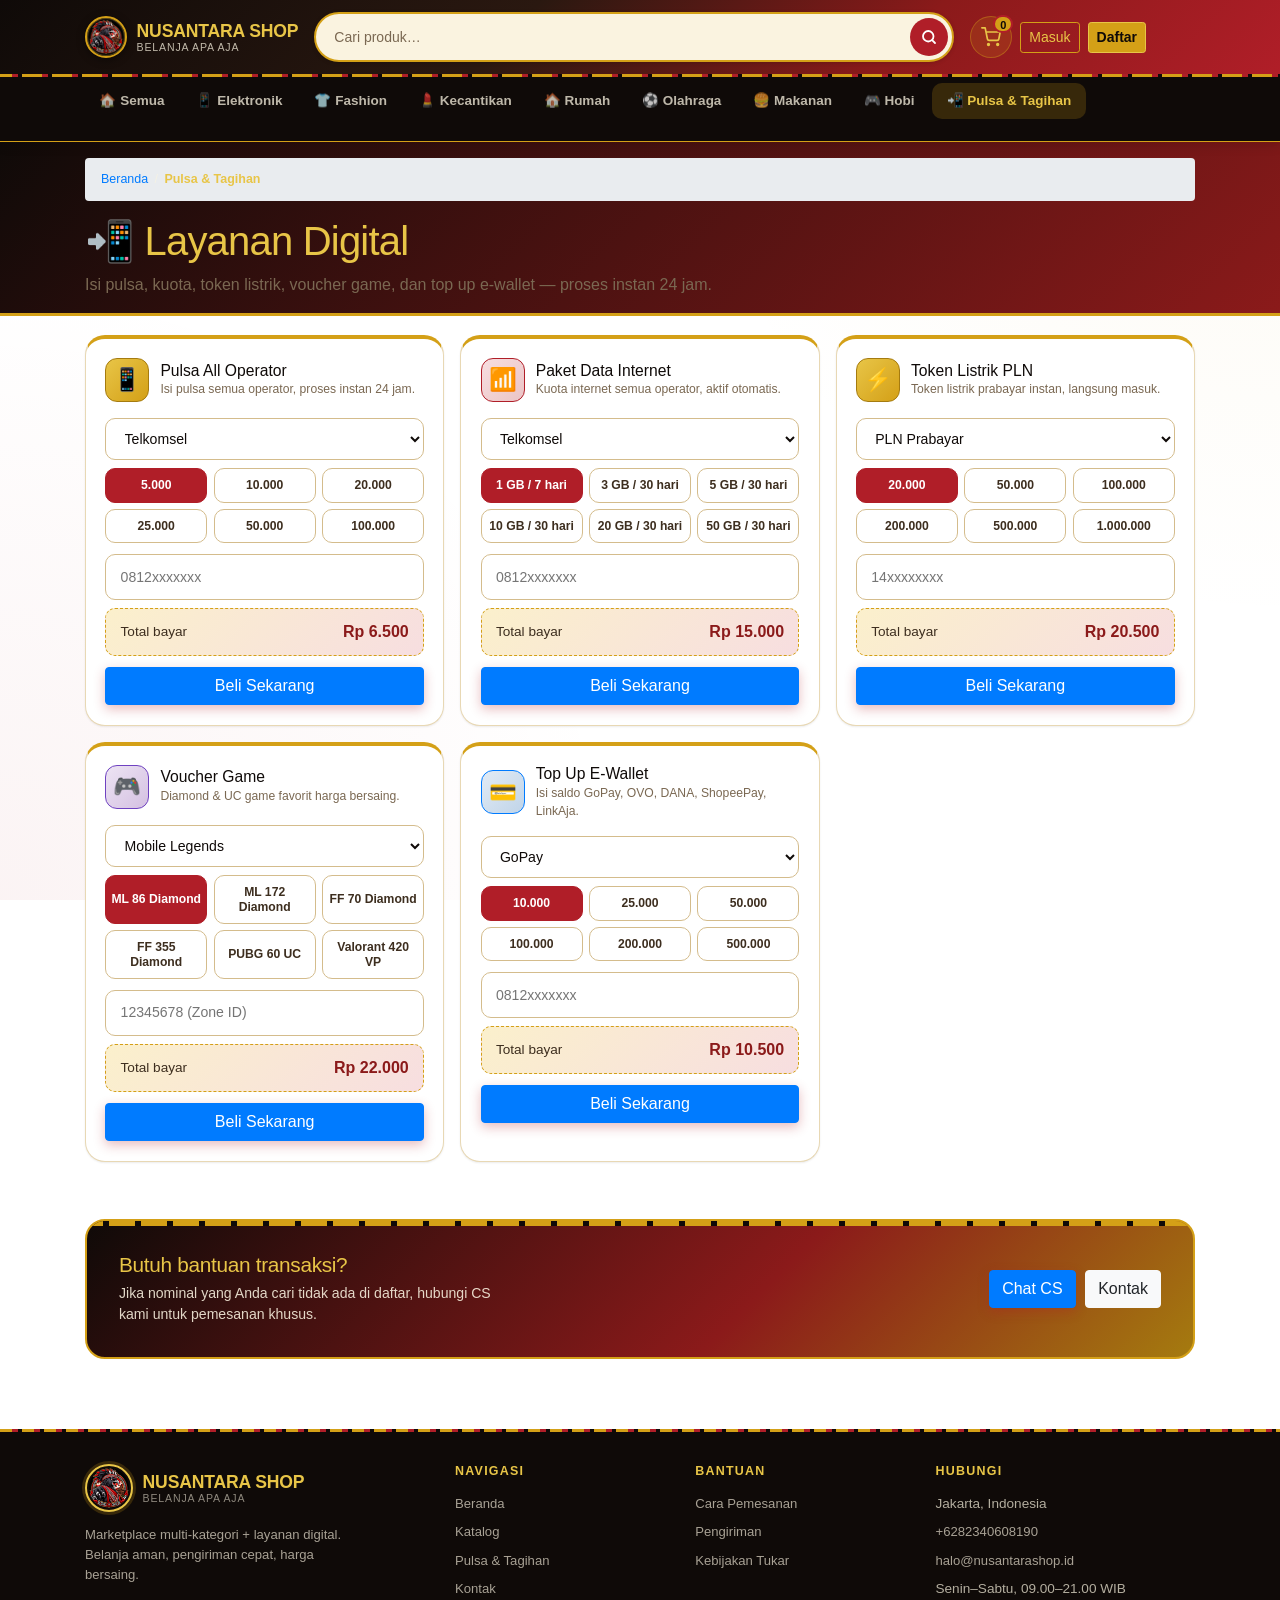
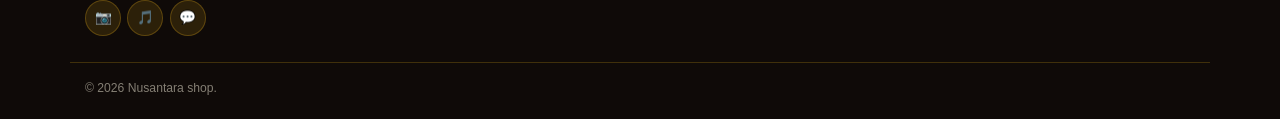
<file: digital.html>
<!DOCTYPE html>
<html lang="id">
<head>
  <meta charset="UTF-8">
  <meta name="viewport" content="width=device-width, initial-scale=1">
  <meta name="description" content="Isi pulsa, kuota data, token listrik, voucher game, dan top up e-wallet di NUSANTARA SHOP — cepat, aman, murah.">
  <title>Pulsa & Tagihan Digital — NUSANTARA SHOP</title>
  
  <!-- Stylesheet -->
<link rel="stylesheet" href="css/stayle.css">
<link rel="stylesheet" href="assets/bootstrap-4.6.2-dist/css/bootstrap.min.css">
<link rel="icon" type="image/png" href="Logo_branding/logo.jpg">

</head>
<body data-page="digital">
<a class="skip-link" href="#main">Lompat ke konten utama</a>

<!-- Fallback kalau JavaScript mati -->
<noscript>
  <div style="padding:1rem;background:#B01E28;color:#fff;text-align:center;font-family:sans-serif;">
    ⚠️ Aktifkan JavaScript di browser Anda agar layanan digital dapat dimuat.
  </div>
</noscript>

<!-- ================= HEADER ================= -->
<header class="site-header">
  <div class="header-main">
    <div class="container header-inner">
      <button class="nav-toggle" id="navToggle" aria-expanded="false" aria-controls="mobileNav" aria-label="Buka menu">
        <span></span><span></span><span></span>
      </button>
      <a class="brand" href="index.html">
        <img src="Logo_branding/logo.jpg" alt="Logo NUSANTARA SHOP" class="brand-logo">
        <span class="brand-text"><strong>NUSANTARA SHOP</strong><small>Belanja Apa Aja</small></span>
      </a>
      <form class="header-search" role="search" id="headerSearchForm">
        <label class="sr-only" for="headerSearch">Cari produk</label>
        <input type="search" id="headerSearch" placeholder="Cari produk…" autocomplete="off">
        <button type="submit" class="search-btn" aria-label="Cari">
          <svg viewBox="0 0 24 24" width="18" height="18" fill="none" stroke="currentColor" stroke-width="2.4" stroke-linecap="round"><circle cx="11" cy="11" r="7"/><path d="m20 20-3.5-3.5"/></svg>
        </button>
      </form>
      <div class="header-actions">
        <button class="icon-btn" id="cartBtn" aria-label="Buka keranjang">
          <svg viewBox="0 0 24 24" width="20" height="20" fill="none" stroke="currentColor" stroke-width="2" stroke-linecap="round" stroke-linejoin="round"><circle cx="9" cy="21" r="1"/><circle cx="20" cy="21" r="1"/><path d="M1 1h4l2.7 13.4a2 2 0 0 0 2 1.6h9.7a2 2 0 0 0 2-1.6L23 6H6"/></svg>
          <span class="cart-count" id="cartCount">0</span>
        </button>
        <a class="btn btn-login btn-sm" href="#">Masuk</a>
        <a class="btn btn-signup btn-sm" href="#">Daftar</a>
      </div>
    </div>
  </div>
  <nav class="category-nav" aria-label="Kategori">
    <div class="container">
      <ul>
        <li><a href="katalog.html">🏠 Semua</a></li>
        <li><a href="katalog.html?kategori=Elektronik">📱 Elektronik</a></li>
        <li><a href="katalog.html?kategori=Fashion">👕 Fashion</a></li>
        <li><a href="katalog.html?kategori=Kecantikan">💄 Kecantikan</a></li>
        <li><a href="katalog.html?kategori=Rumah">🏠 Rumah</a></li>
        <li><a href="katalog.html?kategori=Olahraga">⚽ Olahraga</a></li>
        <li><a href="katalog.html?kategori=Makanan">🍔 Makanan</a></li>
        <li><a href="katalog.html?kategori=Hobi">🎮 Hobi</a></li>
        <li><a href="digital.html" class="is-active">📲 Pulsa & Tagihan</a></li>
      </ul>
    </div>
  </nav>
</header>

<!-- ================= MOBILE NAV ================= -->
<aside class="mobile-nav" id="mobileNav" aria-hidden="true">
  <div class="mobile-nav-panel">
    <div class="mobile-nav-head">
      <a class="brand" href="index.html">
        <img src="Logo_branding/logo.jpg" alt="Logo NUSANTARA SHOP" class="brand-logo">
        <span class="brand-text"><strong>NUSANTARA SHOP</strong><small>Belanja Apa Aja</small></span>
      </a>
      <button class="cart-close" id="mobileNavClose" aria-label="Tutup">×</button>
    </div>
    <nav aria-label="Menu mobile">
      <ul>
        <li><a href="index.html">🏠 Beranda</a></li>
        <li><a href="katalog.html">🛍️ Katalog</a></li>
        <li><a href="digital.html">📲 Pulsa & Tagihan</a></li>
        <li><a href="tentang.html">ℹ️ Tentang Kami</a></li>
        <li><a href="kontak.html">📞 Kontak</a></li>
      </ul>
    </nav>
  </div>
</aside>

<!-- ================= MAIN CONTENT ================= -->
<main id="main">
  <section class="page-head">
    <div class="container">
      <nav class="breadcrumb" aria-label="Breadcrumb">
        <a href="index.html">Beranda</a><span>/</span><span aria-current="page">Pulsa & Tagihan</span>
      </nav>
      <h1>📲 Layanan Digital</h1>
      <p style="color:var(--muted);margin:0;">Isi pulsa, kuota, token listrik, voucher game, dan top up e-wallet — proses instan 24 jam.</p>
    </div>
  </section>

  <!-- Grid Layanan Digital (Diisi oleh JS) -->
  <section class="section">
    <div class="container">
      <div class="digital-grid" id="digitalPageGrid"></div>
    </div>
  </section>

  <!-- CTA Band -->
  <section class="section">
    <div class="container">
      <div class="cta-band">
        <div>
          <h2>Butuh bantuan transaksi?</h2>
          <p>Jika nominal yang Anda cari tidak ada di daftar, hubungi CS kami untuk pemesanan khusus.</p>
        </div>
        <div class="cta-actions">
          <a class="btn btn-primary" href="https://wa.me/6282340608190?text=Halo%20NUSANTARA%20SHOP%2C%20saya%20ingin%20tanya%20layanan%20digital" target="_blank" rel="noopener">Chat CS</a>
          <a class="btn btn-light" href="kontak.html">Kontak</a>
        </div>
      </div>
    </div>
  </section>
</main>

<!-- ================= FOOTER ================= -->
<footer class="site-footer">
  <div class="container footer-grid">
    <div class="footer-brand">
      <a class="brand" href="index.html">
        <img src="Logo_branding/logo.jpg" alt="Logo NUSANTARA SHOP" class="brand-logo">
        <span class="brand-text"><strong>NUSANTARA SHOP</strong><small>Belanja Apa Aja</small></span>
      </a>
      <p>Marketplace multi-kategori + layanan digital. Belanja aman, pengiriman cepat, harga bersaing.</p>
      <div class="footer-socials">
        <a href="#" aria-label="Instagram">📷</a>
        <a href="#" aria-label="TikTok">🎵</a>
        <a href="#" aria-label="WhatsApp">💬</a>
      </div>
    </div>
    
    <nav class="footer-col" aria-label="Navigasi footer">
      <h3>Navigasi</h3>
      <ul>
        <li><a href="index.html">Beranda</a></li>
        <li><a href="katalog.html">Katalog</a></li>
        <li><a href="digital.html">Pulsa & Tagihan</a></li>
        <li><a href="kontak.html">Kontak</a></li>
      </ul>
    </nav>
    
    <div class="footer-col">
      <h3>Bantuan</h3>
      <ul>
        <li><a href="kontak.html">Cara Pemesanan</a></li>
        <li><a href="kontak.html">Pengiriman</a></li>
        <li><a href="kontak.html">Kebijakan Tukar</a></li>
      </ul>
    </div>
    
    <div class="footer-col">
      <h3>Hubungi</h3>
      <ul>
        <li>Jakarta, Indonesia</li>
        <li><a href="https://wa.me/6282340608190">+6282340608190</a></li>
        <li><a href="mailto:halo@nusantarashop.id">halo@nusantarashop.id</a></li>
        <li>Senin–Sabtu, 09.00–21.00 WIB</li>
      </ul>
    </div>
  </div>
  <div class="container footer-bottom">
    <p>© 2026 Nusantara shop.</p>
  </div>
</footer>

<!-- ================= CART DRAWER ================= -->
<aside class="cart-drawer" id="cartDrawer" aria-hidden="true">
  <div class="cart-panel">
    <div class="cart-head">
      <h2>Keranjang (<span id="cartDrawerCount">0</span>)</h2>
      <button class="cart-close" id="cartClose" aria-label="Tutup">×</button>
    </div>
    <div class="cart-body" id="cartBody"></div>
    <div class="cart-foot" id="cartFoot"></div>
  </div>
</aside>

<div class="toast" id="toast" role="status" aria-live="polite"></div>

<!-- ================= SCRIPTS ================= -->
<script src="assets/jquery_3.6.4/jquery3.6.4/jquery-3.6.4.min.js"></script>
<script src="assets/bootstrap-4.6.2-dist/js/bootstrap.bundle.js"></script>
<script src="javascript/coast.js" defer></script>
</body>
</html>
</file>
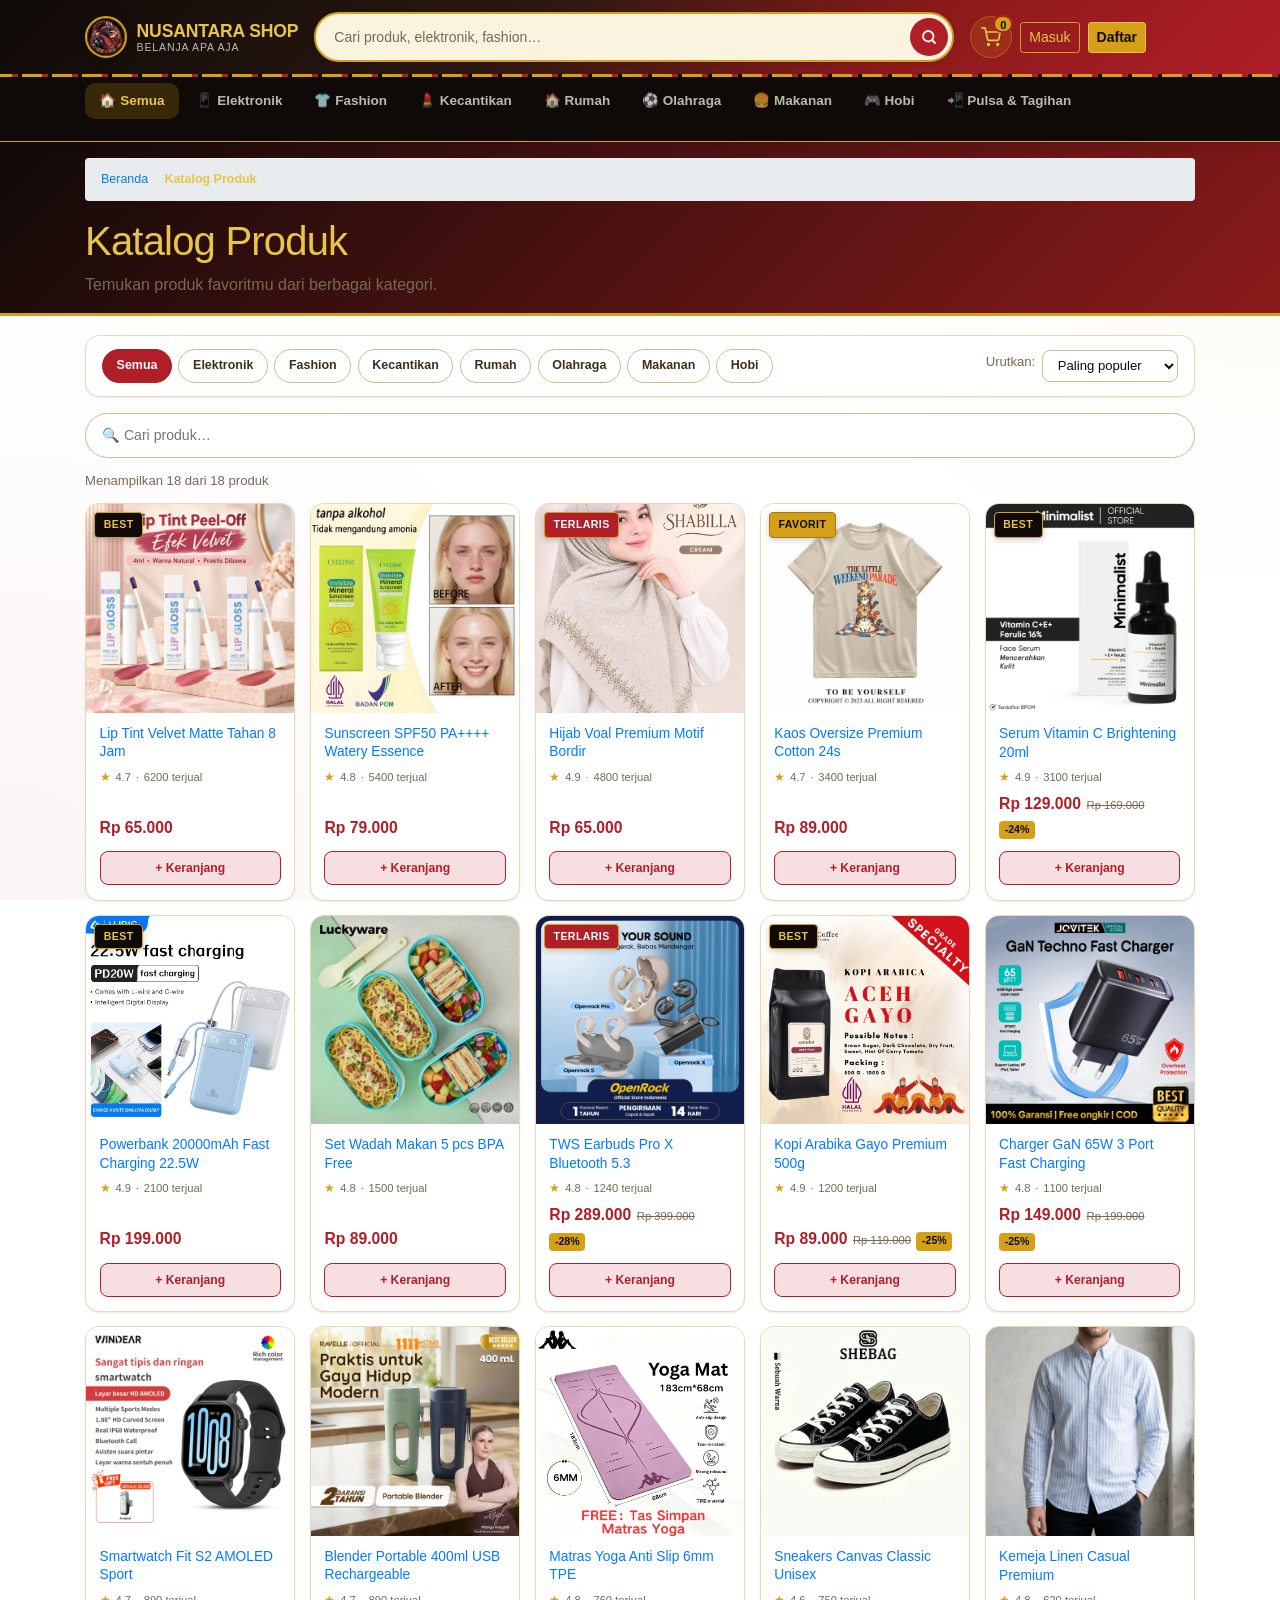
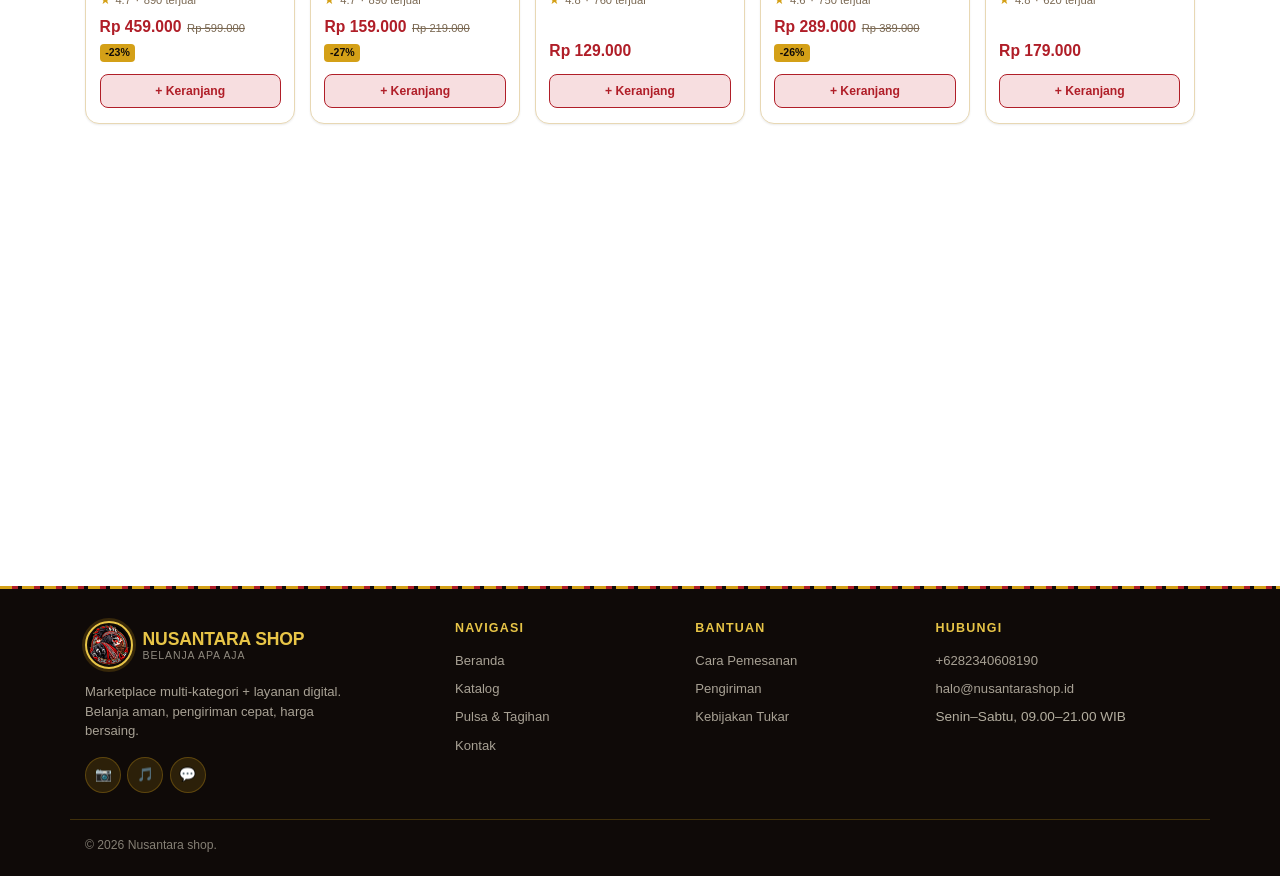
<file: katalog.html>
<!DOCTYPE html>
<html lang="id">
<head>
<meta charset="UTF-8">
<meta name="viewport" content="width=device-width, initial-scale=1">
<meta name="description" content="Katalog lengkap produk NusaMart: elektronik, fashion, kecantikan, rumah tangga, olahraga, makanan, hobi.">
<title>PRODUK — NUSANTARA SHOP</title>
<link rel="stylesheet" href="css/stayle.css">
<link rel="stylesheet" href="assets/bootstrap-4.6.2-dist/css/bootstrap.min.css">
<link rel="icon" type="image/png" href="Logo_branding/logo.jpg">
</head>
<body data-page="katalog">
<a class="skip-link" href="#main">Lompat ke konten utama</a>

<noscript>
  <div style="padding:1rem;background:#B01E28;color:#fff;text-align:center;font-family:sans-serif;">
    ⚠️ Aktifkan JavaScript di browser Anda agar produk dan gambar dapat dimuat.
  </div>
</noscript>

<header class="site-header">
  <div class="header-main">
    <div class="container header-inner">
      <button class="nav-toggle" id="navToggle" aria-expanded="false" aria-controls="mobileNav" aria-label="Buka menu">
        <span></span><span></span><span></span>
      </button>
      <a class="brand" href="index.html">
         <img src="Logo_branding/logo.jpg" alt="Logo NUSANTARA SHOP" class="brand-logo">
         <span class="brand-text"><strong>NUSANTARA SHOP</strong><small>Belanja Apa Aja</small></span>
       </a>
      <form class="header-search" role="search" id="headerSearchForm">
        <label class="sr-only" for="headerSearch">Cari produk</label>
        <input type="search" id="headerSearch" placeholder="Cari produk, elektronik, fashion…" autocomplete="off">
        <button type="submit" class="search-btn" aria-label="Cari">
          <svg viewBox="0 0 24 24" width="18" height="18" fill="none" stroke="currentColor" stroke-width="2.4" stroke-linecap="round"><circle cx="11" cy="11" r="7"/><path d="m20 20-3.5-3.5"/></svg>
        </button>
      </form>
      <div class="header-actions">
        <button class="icon-btn" id="cartBtn" aria-label="Buka keranjang">
          <svg viewBox="0 0 24 24" width="20" height="20" fill="none" stroke="currentColor" stroke-width="2" stroke-linecap="round" stroke-linejoin="round"><circle cx="9" cy="21" r="1"/><circle cx="20" cy="21" r="1"/><path d="M1 1h4l2.7 13.4a2 2 0 0 0 2 1.6h9.7a2 2 0 0 0 2-1.6L23 6H6"/></svg>
          <span class="cart-count" id="cartCount">0</span>
        </button>
        <a class="btn btn-login btn-sm" href="#">Masuk</a>
        <a class="btn btn-signup btn-sm" href="#">Daftar</a>
      </div>
    </div>
  </div>
  <nav class="category-nav" aria-label="Kategori">
    <div class="container">
      <ul>
        <li><a href="katalog.html" class="is-active">🏠 Semua</a></li>
        <li><a href="katalog.html?kategori=Elektronik">📱 Elektronik</a></li>
        <li><a href="katalog.html?kategori=Fashion">👕 Fashion</a></li>
        <li><a href="katalog.html?kategori=Kecantikan">💄 Kecantikan</a></li>
        <li><a href="katalog.html?kategori=Rumah">🏠 Rumah</a></li>
        <li><a href="katalog.html?kategori=Olahraga">⚽ Olahraga</a></li>
        <li><a href="katalog.html?kategori=Makanan">🍔 Makanan</a></li>
        <li><a href="katalog.html?kategori=Hobi">🎮 Hobi</a></li>
        <li><a href="digital.html">📲 Pulsa & Tagihan</a></li>
      </ul>
    </div>
  </nav>
</header>

<aside class="mobile-nav" id="mobileNav" aria-hidden="true">
  <div class="mobile-nav-panel">
    <div class="mobile-nav-head">
        <a class="brand" href="index.html">
         <img src="Logo_branding/logo.jpg" alt="Logo NUSANTARA SHOP" class="brand-logo">
         <span class="brand-text"><strong>NUSANTARA SHOP</strong><small>Belanja Apa Aja</small></span>
       </a>
    <nav aria-label="Menu mobile">
      <ul>
        <li><a href="index.html">🏠 Beranda</a></li>
        <li><a href="katalog.html">🛍️ Produk</a></li>
        <li><a href="digital.html">📲 Pulsa & Tagihan</a></li>
        <li><a href="tentang.html">ℹ️ Tentang</a></li>
        <li><a href="kontak.html">📞 Kontak</a></li>
      </ul>
    </nav>
  </div>
</aside>

<main id="main">
  <section class="page-head">
    <div class="container">
      <nav class="breadcrumb" aria-label="Breadcrumb">
        <a href="index.html">Beranda</a><span>/</span><span aria-current="page">Katalog Produk</span>
      </nav>
      <h1>Katalog Produk</h1>
      <p style="color:var(--muted);margin:0;">Temukan produk favoritmu dari berbagai kategori.</p>
    </div>
  </section>

  <section class="section">
    <div class="container">
      <div class="filter-bar">
        <div class="chip-row" id="categoryChips" role="group" aria-label="Filter kategori">
          <button class="chip is-active" data-cat="Semua" aria-pressed="true">Semua</button>
          <button class="chip" data-cat="Elektronik" aria-pressed="false">Elektronik</button>
          <button class="chip" data-cat="Fashion" aria-pressed="false">Fashion</button>
          <button class="chip" data-cat="Kecantikan" aria-pressed="false">Kecantikan</button>
          <button class="chip" data-cat="Rumah" aria-pressed="false">Rumah</button>
          <button class="chip" data-cat="Olahraga" aria-pressed="false">Olahraga</button>
          <button class="chip" data-cat="Makanan" aria-pressed="false">Makanan</button>
          <button class="chip" data-cat="Hobi" aria-pressed="false">Hobi</button>
        </div>
        <div class="sort-field">
          <label for="sortSelect">Urutkan:</label>
          <select id="sortSelect">
            <option value="populer">Paling populer</option>
            <option value="murah">Harga terendah</option>
            <option value="mahal">Harga tertinggi</option>
            <option value="rating">Rating tertinggi</option>
            <option value="baru">Produk terbaru</option>
          </select>
        </div>
      </div>

      <div style="margin-bottom:.8rem;">
        <input type="search" id="searchInput" placeholder="🔍 Cari produk…" style="width:100%;padding:.7rem 1rem;border:1.5px solid var(--line-strong);border-radius:999px;font-family:inherit;font-size:.88rem;outline:none;" aria-label="Cari produk">
      </div>

      <p class="result-count" id="resultCount" aria-live="polite">Menampilkan 0 produk</p>
      <div class="product-grid" id="productGrid"></div>

      <div class="empty-state" id="emptyState" hidden>
        <div class="empty-icon">🔍</div>
        <h3>Produk tidak ditemukan</h3>
        <p>Coba kata kunci lain atau reset filter kategori.</p>
        <button class="btn btn-outline" id="resetFilter">Reset Filter</button>
      </div>
    </div>
  </section>
</main>

<footer class="site-footer">
  <div class="container footer-grid">
    <div class="footer-brand">
      <a class="brand" href="index.html">
        <img src="Logo_branding/logo.jpg" alt="Logo NUSANTARA SHOP" class="brand-logo">
        <span class="brand-text"><strong>NUSANTARA SHOP</strong><small>Belanja Apa Aja</small></span>
      </a>
      <p>Marketplace multi-kategori + layanan digital. Belanja aman, pengiriman cepat, harga bersaing.</p>
      <div class="footer-socials">
        <a href="#" aria-label="Instagram">📷</a>
        <a href="#" aria-label="TikTok">🎵</a>
        <a href="#" aria-label="WhatsApp">💬</a>
      </div>
    </div>
    <nav class="footer-col" aria-label="Navigasi footer">
      <h3>Navigasi</h3>
      <ul>
        <li><a href="index.html">Beranda</a></li>
        <li><a href="katalog.html">Katalog</a></li>
        <li><a href="digital.html">Pulsa & Tagihan</a></li>
        <li><a href="kontak.html">Kontak</a></li>
      </ul>
    </nav>
    <div class="footer-col">
      <h3>Bantuan</h3>
      <ul>
        <li><a href="kontak.html">Cara Pemesanan</a></li>
        <li><a href="kontak.html">Pengiriman</a></li>
        <li><a href="kontak.html">Kebijakan Tukar</a></li>
      </ul>
    </div>
    <div class="footer-col">
      <h3>Hubungi</h3>
      <ul>
        <li><a href="https://wa.me/6282340608190">+6282340608190</a></li>
        <li><a href="mailto:halo@nusantarashop.id">halo@nusantarashop.id</a></li>
        <li>Senin–Sabtu, 09.00–21.00 WIB</li>
      </ul>
    </div>
  </div>
  <div class="container footer-bottom">
    <p>© 2026 Nusantara shop.</p>
  </div>
</footer>
<aside class="cart-drawer" id="cartDrawer" aria-hidden="true">
  <div class="cart-panel">
    <div class="cart-head">
      <h2>Keranjang (<span id="cartDrawerCount">0</span>)</h2>
      <button class="cart-close" id="cartClose" aria-label="Tutup keranjang">×</button>
    </div>
    <div class="cart-body" id="cartBody"></div>
    <div class="cart-foot" id="cartFoot"></div>
  </div>
</aside>

<div class="toast" id="toast" role="status" aria-live="polite"></div>

<script src="assets/jquery_3.6.4/jquery3.6.4/jquery-3.6.4.min.js"></script>
<script src="assets/bootstrap-4.6.2-dist/js/bootstrap.bundle.js"></script>
<script src="javascript/coast.js" defer></script>
</body>
</html>
</file>
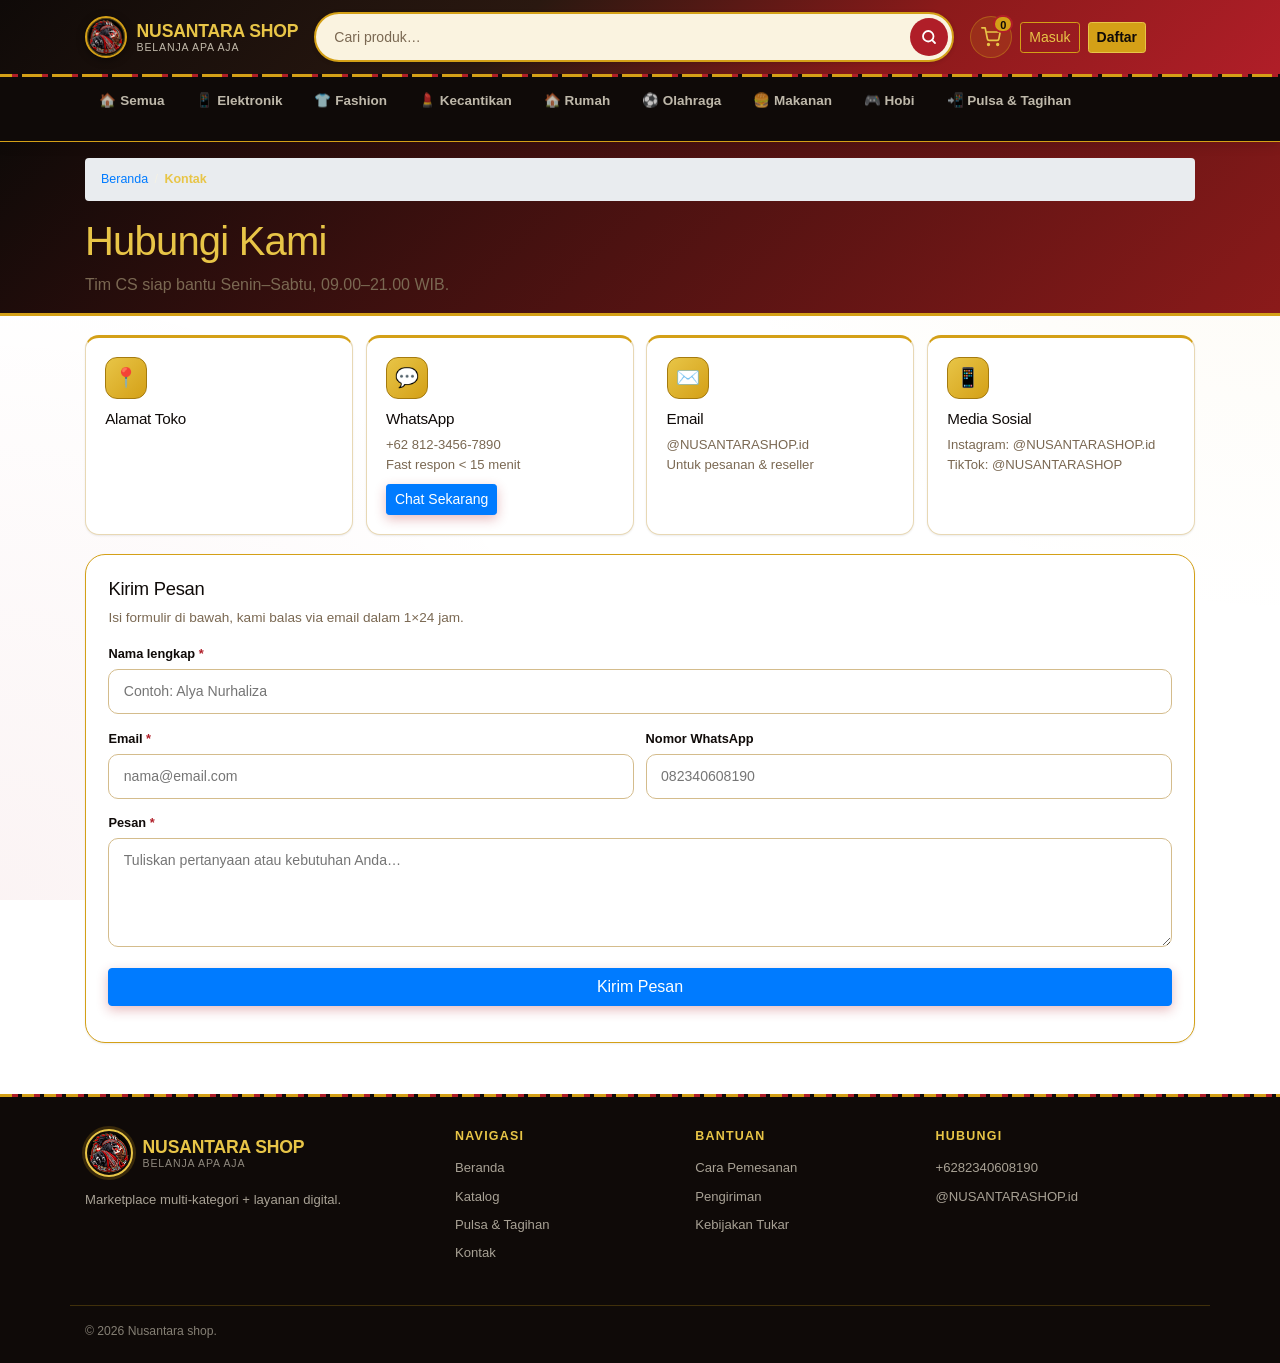
<file: kontak.html>
<!DOCTYPE html>
<html lang="id">
<head>
<meta charset="UTF-8">
<meta name="viewport" content="width=device-width, initial-scale=1">
<title>Kontak — NusaMart</title>
<link rel="stylesheet" href="css/stayle.css">
<link rel="icon" type="image/png" href="Logo_branding/logo.jpg">
<link rel="stylesheet" href="assets/bootstrap-4.6.2-dist/css/bootstrap.min.css">
</head>
<body data-page="kontak">
<a class="skip-link" href="#main">Lompat ke konten utama</a>

<header class="site-header">
  <div class="header-main">
    <div class="container header-inner">
      <button class="nav-toggle" id="navToggle" aria-expanded="false" aria-controls="mobileNav" aria-label="Buka menu">
        <span></span><span></span><span></span>
      </button>
      <a class="brand" href="index.html">
        <img src="Logo_branding/logo.jpg" alt="Logo NUSANTARA SHOP" class="brand-logo">
        <span class="brand-text"><strong>NUSANTARA SHOP</strong><small>Belanja Apa Aja</small></span>
     </a>
      <form class="header-search" role="search" id="headerSearchForm">
        <label class="sr-only" for="headerSearch">Cari</label>
        <input type="search" id="headerSearch" placeholder="Cari produk…" autocomplete="off">
        <button type="submit" class="search-btn" aria-label="Cari">
          <svg viewBox="0 0 24 24" width="18" height="18" fill="none" stroke="currentColor" stroke-width="2.4" stroke-linecap="round"><circle cx="11" cy="11" r="7"/><path d="m20 20-3.5-3.5"/></svg>
        </button>
      </form>
      <div class="header-actions">
        <button class="icon-btn" id="cartBtn" aria-label="Buka keranjang">
          <svg viewBox="0 0 24 24" width="20" height="20" fill="none" stroke="currentColor" stroke-width="2" stroke-linecap="round" stroke-linejoin="round"><circle cx="9" cy="21" r="1"/><circle cx="20" cy="21" r="1"/><path d="M1 1h4l2.7 13.4a2 2 0 0 0 2 1.6h9.7a2 2 0 0 0 2-1.6L23 6H6"/></svg>
          <span class="cart-count" id="cartCount">0</span>
        </button>
        <a class="btn btn-login btn-sm" href="#">Masuk</a>
        <a class="btn btn-signup btn-sm" href="#">Daftar</a>
      </div>
    </div>
  </div>
  <nav class="category-nav" aria-label="Kategori">
    <div class="container">
      <ul>
        <li><a href="katalog.html">🏠 Semua</a></li>
        <li><a href="katalog.html?kategori=Elektronik">📱 Elektronik</a></li>
        <li><a href="katalog.html?kategori=Fashion">👕 Fashion</a></li>
        <li><a href="katalog.html?kategori=Kecantikan">💄 Kecantikan</a></li>
        <li><a href="katalog.html?kategori=Rumah">🏠 Rumah</a></li>
        <li><a href="katalog.html?kategori=Olahraga">⚽ Olahraga</a></li>
        <li><a href="katalog.html?kategori=Makanan">🍔 Makanan</a></li>
        <li><a href="katalog.html?kategori=Hobi">🎮 Hobi</a></li>
        <li><a href="digital.html">📲 Pulsa & Tagihan</a></li>
      </ul>
    </div>
  </nav>
</header>

<aside class="mobile-nav" id="mobileNav" aria-hidden="true">
  <div class="mobile-nav-panel">
    <div class="mobile-nav-head">
         <a class="brand" href="index.html">
            <img src="Logo_branding/logo.jpg" alt="Logo NUSANTARA SHOP" class="brand-logo">
            <span class="brand-text"><strong>NUSANTARA SHOP</strong><small>Belanja Apa Aja</small></span>
         </a>
    <nav aria-label="Menu mobile"><ul>
      <li><a href="index.html">🏠 Beranda</a></li><li><a href="katalog.html">🛍️ Katalog</a></li>
      <li><a href="digital.html">📲 Pulsa & Tagihan</a></li><li><a href="kontak.html">📞 Kontak</a></li>
    </ul></nav>
  </div>
</aside>

<main id="main">
  <section class="page-head">
    <div class="container">
      <nav class="breadcrumb" aria-label="Breadcrumb">
        <a href="index.html">Beranda</a><span>/</span><span aria-current="page">Kontak</span>
      </nav>
      <h1>Hubungi Kami</h1>
      <p style="color:var(--muted);margin:0;">Tim CS siap bantu Senin–Sabtu, 09.00–21.00 WIB.</p>
    </div>
  </section>

  <section class="section">
    <div class="container">
      <div class="contact-grid">
        <article class="contact-card">
          <div class="contact-icon">📍</div>
          <h2>Alamat Toko</h2>
          <p></p>
        </article>
        <article class="contact-card">
          <div class="contact-icon">💬</div>
          <h2>WhatsApp</h2>
          <p>+62 812-3456-7890<br>Fast respon &lt; 15 menit</p>
          <a class="btn btn-primary btn-sm" href="https://wa.me/082340608190" target="_blank" rel="noopener">Chat Sekarang</a>
        </article>
        <article class="contact-card">
          <div class="contact-icon">✉️</div>
          <h2>Email</h2>
          <p>@NUSANTARASHOP.id<br>Untuk pesanan & reseller</p>
        </article>
        <article class="contact-card">
          <div class="contact-icon">📱</div>
          <h2>Media Sosial</h2>
          <p>Instagram: @NUSANTARASHOP.id<br>TikTok: @NUSANTARASHOP</p>
        </article>
      </div>

      <div class="form-card">
        <h2 style="font-size:1.15rem;">Kirim Pesan</h2>
        <p style="color:var(--muted);font-size:.85rem;">Isi formulir di bawah, kami balas via email dalam 1×24 jam.</p>
        <form id="contactForm" novalidate>
          <div class="field">
            <label for="nama">Nama lengkap <span class="req">*</span></label>
            <input type="text" id="nama" name="nama" placeholder="Contoh: Alya Nurhaliza" autocomplete="name" aria-describedby="err-nama" required>
            <p class="error" id="err-nama" role="alert"></p>
          </div>
          <div class="field-row">
            <div class="field">
              <label for="email">Email <span class="req">*</span></label>
              <input type="email" id="email" name="email" placeholder="nama@email.com" autocomplete="email" aria-describedby="err-email" required>
              <p class="error" id="err-email" role="alert"></p>
            </div>
            <div class="field">
              <label for="telepon">Nomor WhatsApp</label>
              <input type="tel" id="telepon" name="telepon" placeholder="082340608190" autocomplete="tel">
            </div>
          </div>
          <div class="field">
            <label for="pesan">Pesan <span class="req">*</span></label>
            <textarea id="pesan" name="pesan" rows="4" placeholder="Tuliskan pertanyaan atau kebutuhan Anda…" aria-describedby="err-pesan" required></textarea>
            <p class="error" id="err-pesan" role="alert"></p>
          </div>
          <button type="submit" class="btn btn-primary btn-block">Kirim Pesan</button>
          <p class="form-status" id="formStatus" role="status" aria-live="polite"></p>
        </form>
      </div>
    </div>
  </section>
</main>

<footer class="site-footer">
  <div class="container footer-grid">
    <div class="footer-brand">
      <a class="brand" href="index.html">
        <img src="Logo_branding/logo.jpg" alt="Logo NUSANTARA SHOP" class="brand-logo">
        <span class="brand-text"><strong>NUSANTARA SHOP</strong><small>Belanja Apa Aja</small></span>
     </a>
      <p>Marketplace multi-kategori + layanan digital.</p>
    </div>
    <nav class="footer-col"><h3>Navigasi</h3><ul>
      <li><a href="index.html">Beranda</a></li><li><a href="katalog.html">Katalog</a></li>
      <li><a href="digital.html">Pulsa & Tagihan</a></li><li><a href="kontak.html">Kontak</a></li>
    </ul></nav>
    <div class="footer-col"><h3>Bantuan</h3><ul>
      <li><a href="kontak.html">Cara Pemesanan</a></li><li><a href="kontak.html">Pengiriman</a></li>
      <li><a href="kontak.html">Kebijakan Tukar</a></li>
    </ul></div>
    <div class="footer-col"><h3>Hubungi</h3>
    <ul>
      <li><a href="https://wa.me/082340608190">+6282340608190</a></li>
      <li><a href="mailto:@NUSANTARASHOP.id">@NUSANTARASHOP.id</a></li>
    </ul>
  </div>
  </div>
  <div class="container footer-bottom">
    <p>© 2026 Nusantara shop.</p>
  </div>
</footer>

<aside class="cart-drawer" id="cartDrawer" aria-hidden="true">
  <div class="cart-panel">
    <div class="cart-head"><h2>Keranjang (<span id="cartDrawerCount">0</span>)</h2><button class="cart-close" id="cartClose" aria-label="Tutup">×</button></div>
    <div class="cart-body" id="cartBody"></div>
    <div class="cart-foot" id="cartFoot"></div>
  </div>
</aside>

<div class="toast" id="toast" role="status" aria-live="polite"></div>

<script src="assets/jquery_3.6.4/jquery3.6.4/jquery-3.6.4.min.js"></script>
<script src="assets/bootstrap-4.6.2-dist/js/bootstrap.bundle.js"></script>
<script src="javascript/coast.js" defer></script>
</body>
</html>
</file>
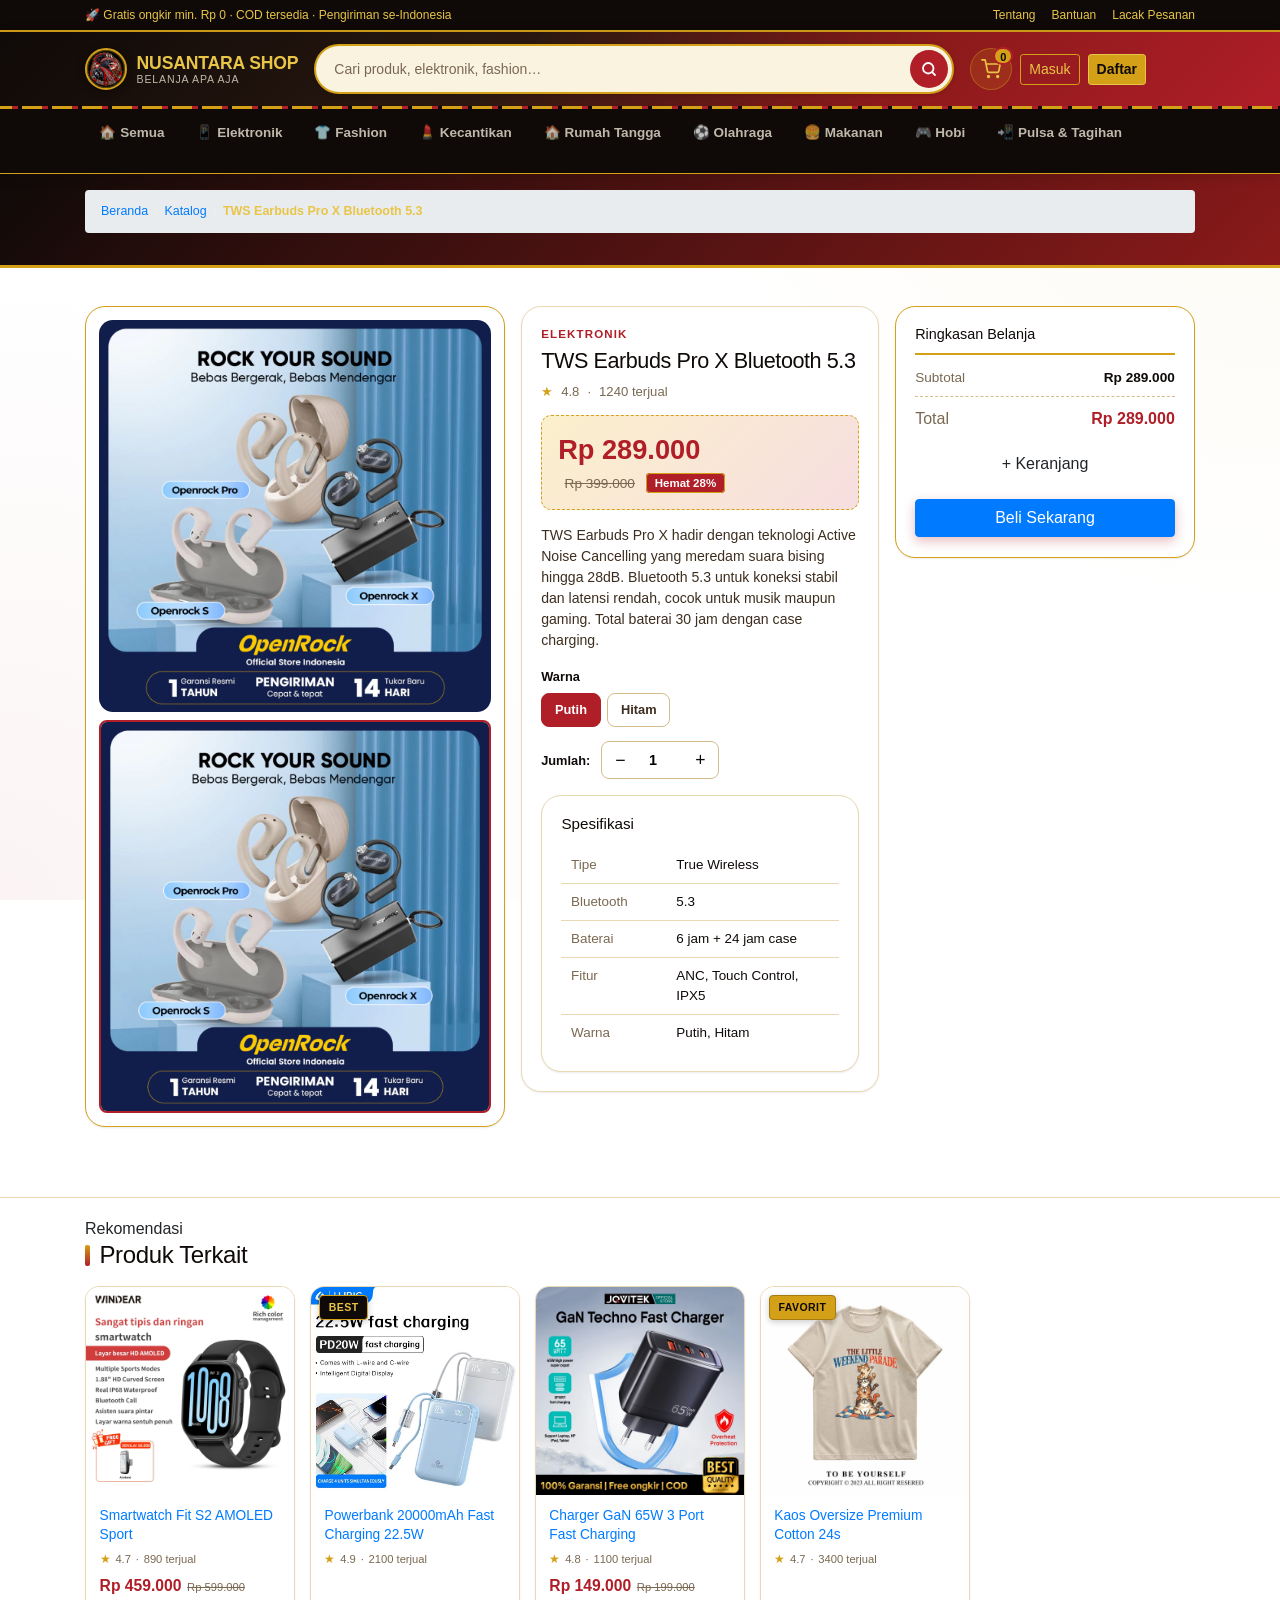
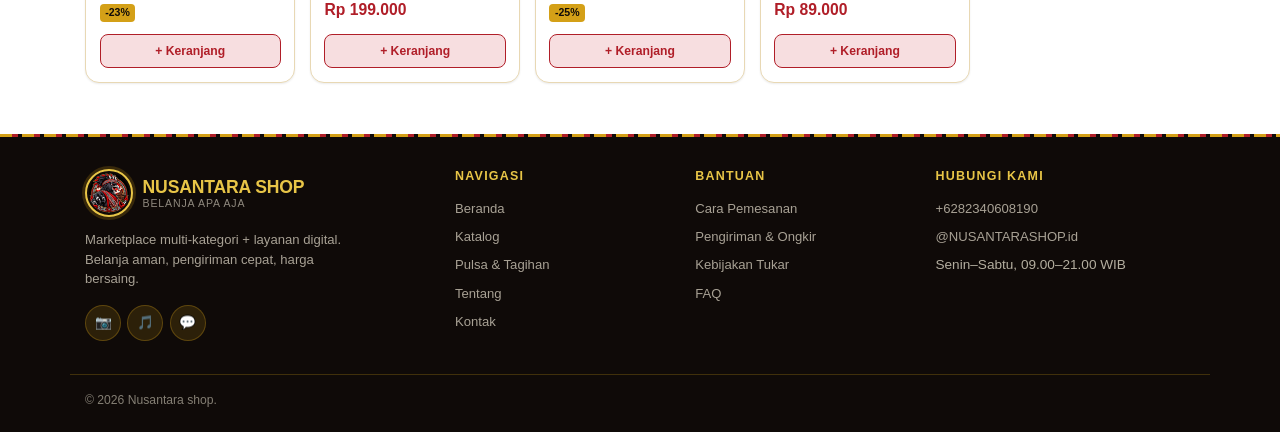
<file: produk.html>
<!DOCTYPE html>
<html lang="id">
<head>
<meta charset="UTF-8">
<meta name="viewport" content="width=device-width, initial-scale=1">
<meta name="description" content="Detail Produk — NUSANTARA SHOP">
<title>Detail Produk — NUSANTARA SHOP</title>
<link rel="stylesheet" href="css/stayle.css">
<link rel="stylesheet" href="assets/bootstrap-4.6.2-dist/css/bootstrap.min.css">
<link rel="icon" type="image/png" href="Logo_branding/logo.jpg">
</head>
<body data-page="produk">
<a class="skip-link" href="#main">Lompat ke konten utama</a>

<!-- Fallback kalau JavaScript mati -->
<noscript>
  <div style="padding:1rem;background:#B01E28;color:#fff;text-align:center;font-family:sans-serif;">
    ⚠️ Aktifkan JavaScript di browser Anda agar detail produk dan gambar dapat dimuat.
  </div>
</noscript>

<div class="topbar">
  <div class="container topbar-inner">
    <span>🚀 Gratis ongkir min. Rp 0 · COD tersedia · Pengiriman se-Indonesia</span>
    <div class="topbar-links">
      <a href="tentang.html">Tentang</a>
      <a href="kontak.html">Bantuan</a>
      <a href="#">Lacak Pesanan</a>
    </div>
  </div>
</div>

<header class="site-header">
  <div class="header-main">
    <div class="container header-inner">
      <button class="nav-toggle" id="navToggle" aria-expanded="false" aria-controls="mobileNav" aria-label="Buka menu">
        <span></span><span></span><span></span>
      </button>
      <a class="brand" href="index.html">
        <img src="Logo_branding/logo.jpg" alt="Logo NUSANTARA SHOP" class="brand-logo">
        <span class="brand-text"><strong>NUSANTARA SHOP</strong><small>Belanja Apa Aja</small></span>
      </a>
      <form class="header-search" role="search" id="headerSearchForm">
        <label class="sr-only" for="headerSearch">Cari produk</label>
        <input type="search" id="headerSearch" placeholder="Cari produk, elektronik, fashion…" autocomplete="off">
        <button type="submit" class="search-btn" aria-label="Cari">
          <svg viewBox="0 0 24 24" width="18" height="18" fill="none" stroke="currentColor" stroke-width="2.4" stroke-linecap="round"><circle cx="11" cy="11" r="7"/><path d="m20 20-3.5-3.5"/></svg>
        </button>
      </form>
      <div class="header-actions">
        <button class="icon-btn" id="cartBtn" aria-label="Buka keranjang">
          <svg viewBox="0 0 24 24" width="20" height="20" fill="none" stroke="currentColor" stroke-width="2" stroke-linecap="round" stroke-linejoin="round"><circle cx="9" cy="21" r="1"/><circle cx="20" cy="21" r="1"/><path d="M1 1h4l2.7 13.4a2 2 0 0 0 2 1.6h9.7a2 2 0 0 0 2-1.6L23 6H6"/></svg>
          <span class="cart-count" id="cartCount">0</span>
        </button>
        <a class="btn btn-login btn-sm" href="#">Masuk</a>
        <a class="btn btn-signup btn-sm" href="#">Daftar</a>
      </div>
    </div>
  </div>
  <nav class="category-nav" aria-label="Kategori">
    <div class="container">
      <ul>
        <li><a href="katalog.html">🏠 Semua</a></li>
        <li><a href="katalog.html?kategori=Elektronik">📱 Elektronik</a></li>
        <li><a href="katalog.html?kategori=Fashion">👕 Fashion</a></li>
        <li><a href="katalog.html?kategori=Kecantikan">💄 Kecantikan</a></li>
        <li><a href="katalog.html?kategori=Rumah">🏠 Rumah Tangga</a></li>
        <li><a href="katalog.html?kategori=Olahraga">⚽ Olahraga</a></li>
        <li><a href="katalog.html?kategori=Makanan">🍔 Makanan</a></li>
        <li><a href="katalog.html?kategori=Hobi">🎮 Hobi</a></li>
        <li><a href="digital.html">📲 Pulsa & Tagihan</a></li>
      </ul>
    </div>
  </nav>
</header>

<aside class="mobile-nav" id="mobileNav" aria-hidden="true">
  <div class="mobile-nav-panel">
    <div class="mobile-nav-head">
      <a class="brand" href="index.html">
        <img src="Logo_branding/logo.jpg" alt="Logo NUSANTARA SHOP" class="brand-logo">
        <span class="brand-text"><strong>NUSANTARA SHOP</strong><small>Belanja Apa Aja</small></span>
      </a>
      <button class="cart-close" id="mobileNavClose" aria-label="Tutup">×</button>
    </div>
    <nav aria-label="Menu mobile">
      <ul>
        <li><a href="index.html">🏠 Beranda</a></li>
        <li><a href="katalog.html">🛍️ Katalog Produk</a></li>
        <li><a href="digital.html">📲 Pulsa & Tagihan</a></li>
        <li><a href="tentang.html">ℹ️ Tentang Kami</a></li>
        <li><a href="kontak.html">📞 Kontak</a></li>
      </ul>
    </nav>
  </div>
</aside>

<main id="main">
  <section class="page-head">
    <div class="container">
      <nav class="breadcrumb" aria-label="Breadcrumb">
        <a href="index.html">Beranda</a><span>/</span><a href="katalog.html">Katalog</a><span>/</span><span id="crumbProduct" aria-current="page">Detail Produk</span>
      </nav>
    </div>
  </section>

  <section class="section">
    <div class="container">
      <div class="pd-grid">
        <!-- Galeri Foto -->
        <div class="pd-gallery">
          <div class="pd-main">
            <img id="mainImage" src="" alt="Foto Produk">
          </div>
          <div class="pd-thumbs" id="galleryThumbs"></div>
        </div>

        <!-- Info Produk -->
        <div class="pd-info">
          <div class="pd-cat" id="pCategory"></div>
          <h1 id="pName">Memuat produk...</h1>
          <div class="pd-rating">
            <span class="star">★</span><span id="pRating">-</span>
            <span>·</span>
            <span id="pSold">-</span>
          </div>
          <div class="pd-price-box">
            <div class="pd-price" id="pPrice">Rp 0</div>
            <span class="pd-price-old" id="pOldPrice" hidden></span>
            <span class="pd-price-discount" id="pDiscount" hidden></span>
          </div>
          <p class="pd-desc" id="pDesc"></p>

          <div id="variantArea"></div>

          <div class="pd-qty">
            <span class="pd-variant-label" style="margin-bottom:0;">Jumlah:</span>
            <div class="qty-control">
              <button type="button" id="qtyMinus" aria-label="Kurangi jumlah">−</button>
              <input type="number" id="qtyInput" value="1" min="1" max="10" aria-label="Jumlah">
              <button type="button" id="qtyPlus" aria-label="Tambah jumlah">+</button>
            </div>
          </div>

          <div class="pd-specs">
            <h3>Spesifikasi</h3>
            <table class="spec-table">
              <tbody id="specBody"></tbody>
            </table>
          </div>
        </div>

        <!-- Box Aksi Beli / Checkout -->
        <div class="pd-buy-box">
          <h3>Ringkasan Belanja</h3>
          <div class="buy-summary">
            <div class="buy-summary-row">
              <span>Subtotal</span>
              <strong id="sumPrice">Rp 0</strong>
            </div>
            <div class="buy-summary-row total">
              <span>Total</span>
              <strong id="sumTotal">Rp 0</strong>
            </div>
          </div>
          <div class="pd-cta">
            <button type="button" class="btn btn-outline btn-block" id="addCartBtn">+ Keranjang</button>
            <button type="button" class="btn btn-primary btn-block" id="buyNowBtn">Beli Sekarang</button>
          </div>
        </div>
      </div>
    </div>
  </section>

  <!-- Rekomendasi Terkait -->
  <section class="section" style="border-top:1px solid var(--line);margin-top:2rem;">
    <div class="container">
      <div class="section-head">
        <div>
          <span class="section-tag">Rekomendasi</span>
          <h2 class="section-title">Produk Terkait</h2>
        </div>
      </div>
      <div class="product-grid" id="relatedGrid"></div>
    </div>
  </section>
</main>

<footer class="site-footer">
  <div class="container footer-grid">
    <div class="footer-brand">
      <a class="brand" href="index.html">
        <img src="Logo_branding/logo.jpg" alt="Logo NUSANTARA SHOP" class="brand-logo">
        <span class="brand-text"><strong>NUSANTARA SHOP</strong><small>Belanja Apa Aja</small></span>
      </a>
      <p>Marketplace multi-kategori + layanan digital. Belanja aman, pengiriman cepat, harga bersaing.</p>
      <div class="footer-socials">
        <a href="#" aria-label="Instagram">📷</a>
        <a href="#" aria-label="TikTok">🎵</a>
        <a href="#" aria-label="WhatsApp">💬</a>
      </div>
    </div>

    <nav class="footer-col" aria-label="Navigasi footer">
      <h3>Navigasi</h3>
      <ul>
        <li><a href="index.html">Beranda</a></li>
        <li><a href="katalog.html">Katalog</a></li>
        <li><a href="digital.html">Pulsa & Tagihan</a></li>
        <li><a href="tentang.html">Tentang</a></li>
        <li><a href="kontak.html">Kontak</a></li>
      </ul>
    </nav>
    <div class="footer-col">
      <h3>Bantuan</h3>
      <ul>
        <li><a href="kontak.html">Cara Pemesanan</a></li>
        <li><a href="kontak.html">Pengiriman & Ongkir</a></li>
        <li><a href="kontak.html">Kebijakan Tukar</a></li>
        <li><a href="kontak.html">FAQ</a></li>
      </ul>
    </div>
    <div class="footer-col">
      <h3>Hubungi Kami</h3>
      <ul>
        <li><a href="https://wa.me/6282340608190">+6282340608190</a></li>
        <li><a href="mailto:@NUSANTARASHOP.id">@NUSANTARASHOP.id</a></li>
        <li>Senin–Sabtu, 09.00–21.00 WIB</li>
      </ul>
    </div>
  </div>
  <div class="container footer-bottom">
    <p>© 2026 Nusantara shop.</p>
  </div>
</footer>

<aside class="cart-drawer" id="cartDrawer" aria-hidden="true">
  <div class="cart-panel">
    <div class="cart-head">
      <h2>Keranjang (<span id="cartDrawerCount">0</span>)</h2>
      <button class="cart-close" id="cartClose" aria-label="Tutup keranjang">×</button>
    </div>
    <div class="cart-body" id="cartBody"></div>
    <div class="cart-foot" id="cartFoot"></div>
  </div>
</aside>

<div class="toast" id="toast" role="status" aria-live="polite"></div>

<script src="assets/jquery_3.6.4/jquery3.6.4/jquery-3.6.4.min.js"></script>
<script src="assets/bootstrap-4.6.2-dist/js/bootstrap.bundle.js"></script>
<script src="javascript/coast.js" defer></script>
</body>
</html>
</file>
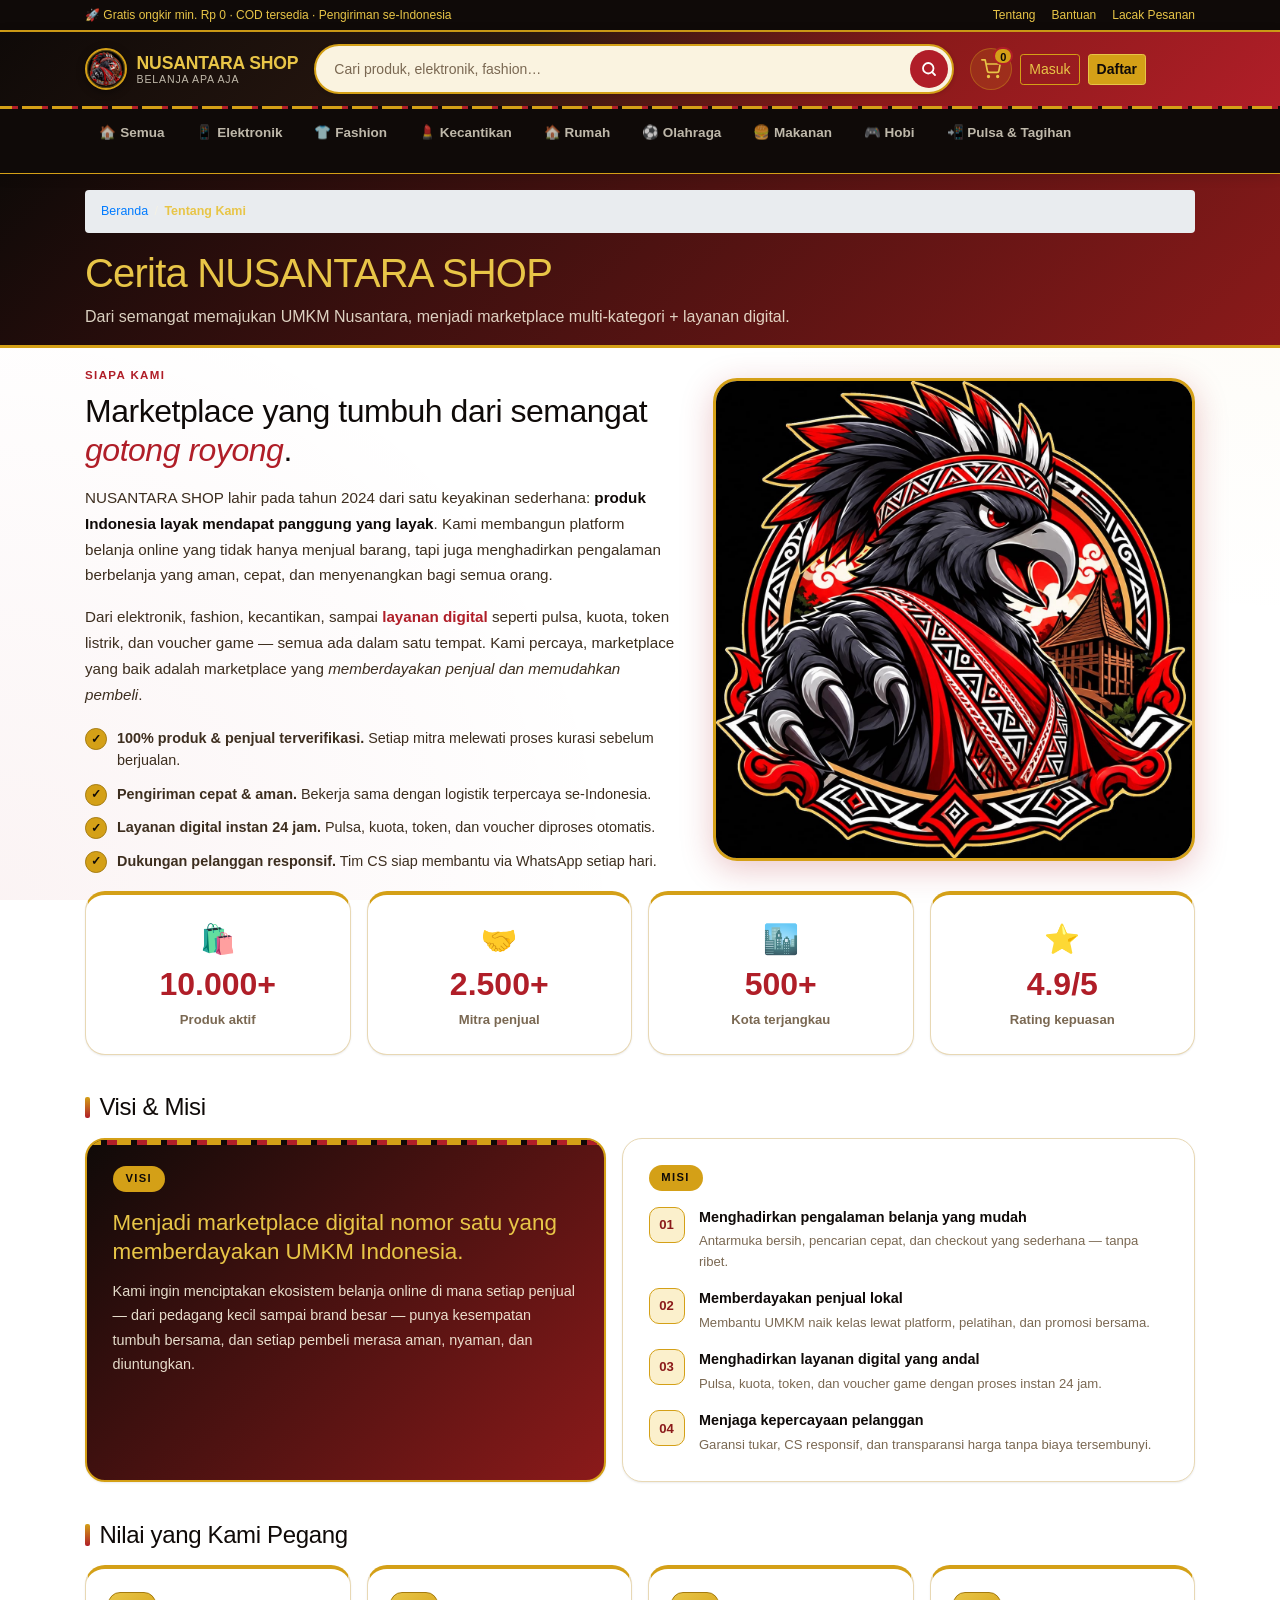
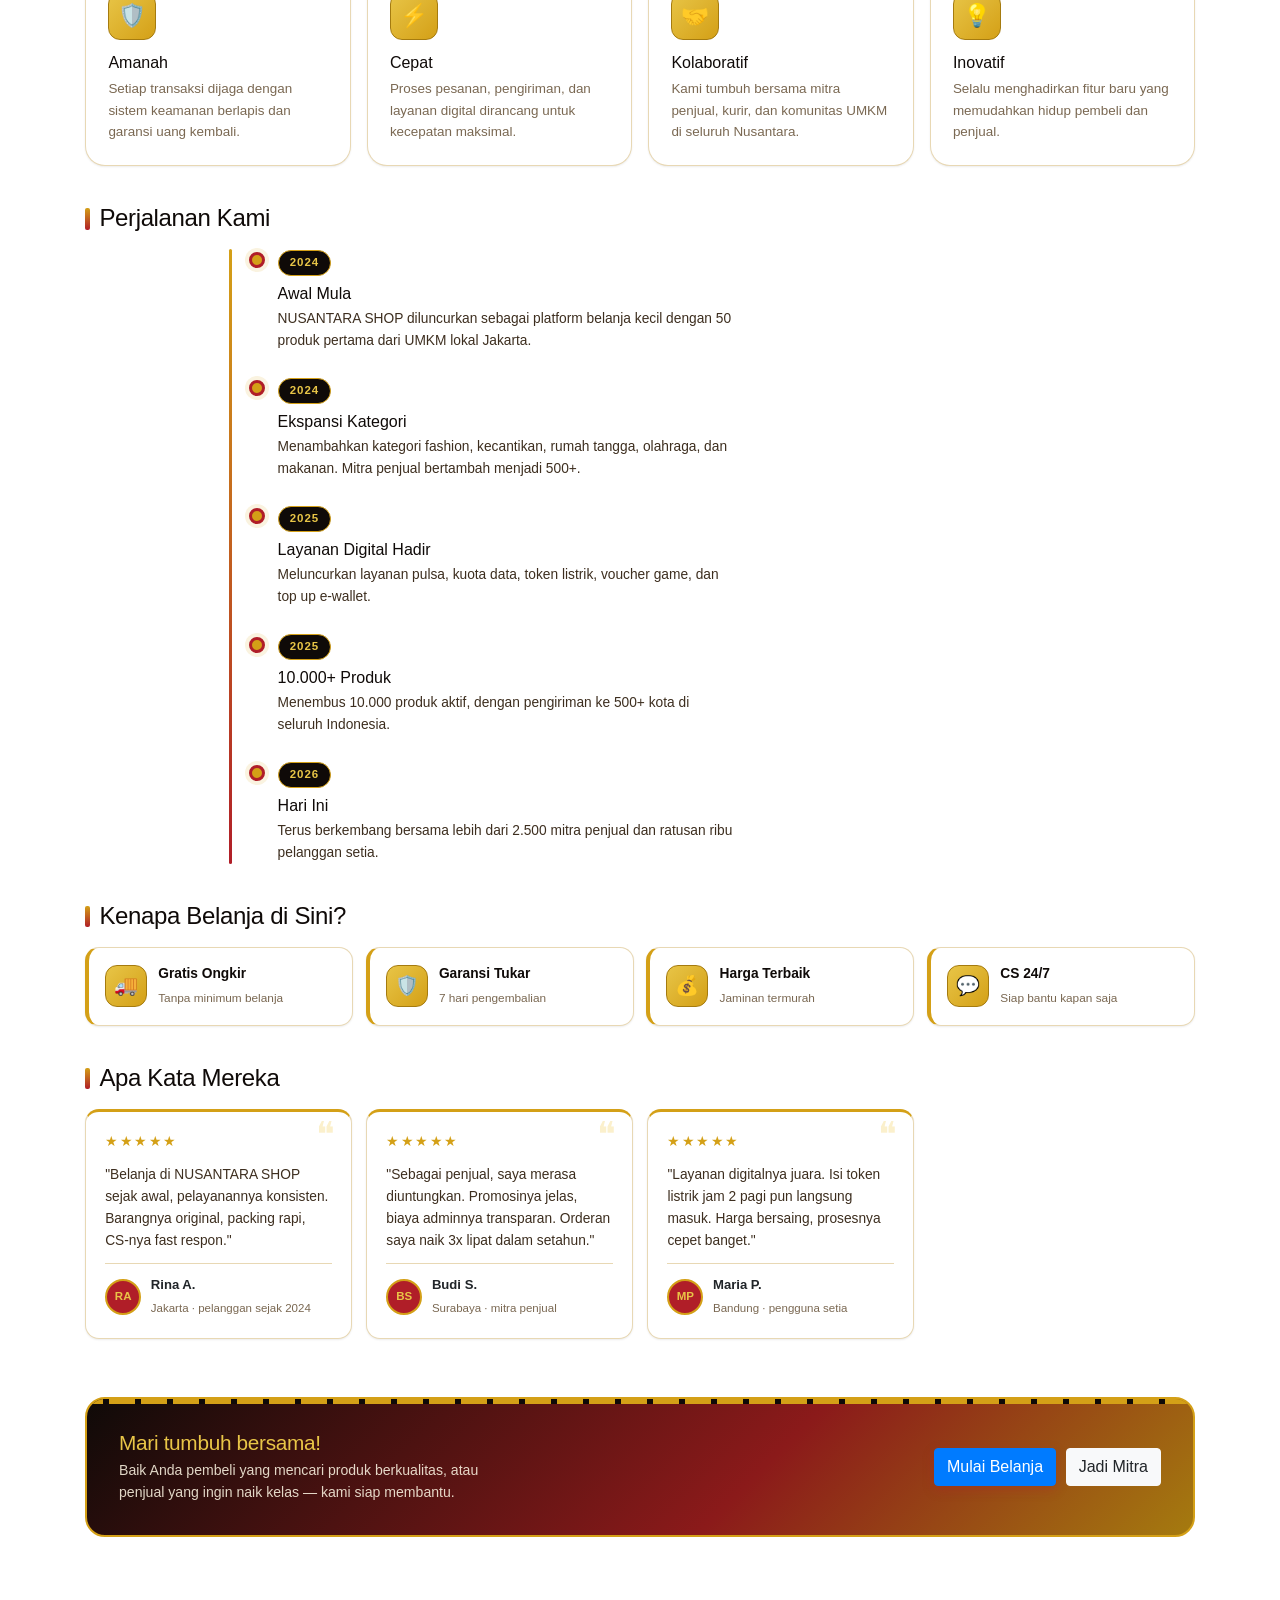
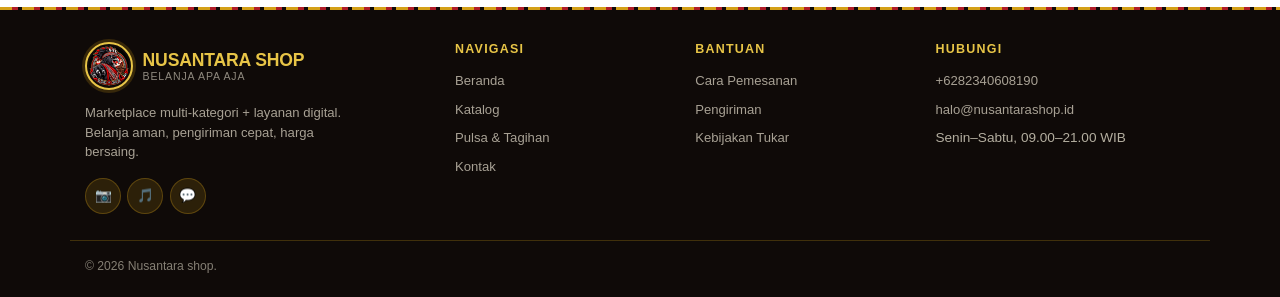
<file: tentang.html>
<!DOCTYPE html>
<html lang="id">
<head>
<meta charset="UTF-8">
<meta name="viewport" content="width=device-width, initial-scale=1">
<meta name="description" content="Tentang NUSANTARA SHOP — marketplace multi-kategori + layanan digital. Cerita kami, visi, misi, dan komitmen untuk UMKM Indonesia.">
<title>Tentang Kami — NUSANTARA SHOP</title>
<link rel="stylesheet" href="css/stayle.css">
<link rel="stylesheet" href="assets/bootstrap-4.6.2-dist/css/bootstrap.min.css">
<link rel="icon" type="image/png" href="Logo_branding/logo.jpg">
</head>
<body data-page="tentang">
<a class="skip-link" href="#main">Lompat ke konten utama</a>

<!-- ================= TOPBAR ================= -->
<div class="topbar">
  <div class="container topbar-inner">
    <span>🚀 Gratis ongkir min. Rp 0 · COD tersedia · Pengiriman se-Indonesia</span>
    <div class="topbar-links">
      <a href="tentang.html">Tentang</a>
      <a href="kontak.html">Bantuan</a>
      <a href="#">Lacak Pesanan</a>
    </div>
  </div>
</div>

<!-- ================= HEADER ================= -->
<header class="site-header">
  <div class="header-main">
    <div class="container header-inner">
      <button class="nav-toggle" id="navToggle" aria-expanded="false" aria-controls="mobileNav" aria-label="Buka menu">
        <span></span><span></span><span></span>
      </button>
      <a class="brand" href="index.html">
        <img src="Logo_branding/logo.jpg" alt="Logo NUSANTARA SHOP" class="brand-logo">
        <span class="brand-text"><strong>NUSANTARA SHOP</strong><small>Belanja Apa Aja</small></span>
     </a>
      <form class="header-search" role="search" id="headerSearchForm">
        <label class="sr-only" for="headerSearch">Cari produk</label>
        <input type="search" id="headerSearch" placeholder="Cari produk, elektronik, fashion…" autocomplete="off">
        <button type="submit" class="search-btn" aria-label="Cari">
          <svg viewBox="0 0 24 24" width="18" height="18" fill="none" stroke="currentColor" stroke-width="2.4" stroke-linecap="round"><circle cx="11" cy="11" r="7"/><path d="m20 20-3.5-3.5"/></svg>
        </button>
      </form>
      <div class="header-actions">
        <button class="icon-btn" id="cartBtn" aria-label="Buka keranjang">
          <svg viewBox="0 0 24 24" width="20" height="20" fill="none" stroke="currentColor" stroke-width="2" stroke-linecap="round" stroke-linejoin="round"><circle cx="9" cy="21" r="1"/><circle cx="20" cy="21" r="1"/><path d="M1 1h4l2.7 13.4a2 2 0 0 0 2 1.6h9.7a2 2 0 0 0 2-1.6L23 6H6"/></svg>
          <span class="cart-count" id="cartCount">0</span>
        </button>
        <a class="btn btn-login btn-sm" href="#">Masuk</a>
        <a class="btn btn-signup btn-sm" href="#">Daftar</a>
      </div>
    </div>
  </div>
  <nav class="category-nav" aria-label="Kategori">
    <div class="container">
      <ul>
        <li><a href="katalog.html">🏠 Semua</a></li>
        <li><a href="katalog.html?kategori=Elektronik">📱 Elektronik</a></li>
        <li><a href="katalog.html?kategori=Fashion">👕 Fashion</a></li>
        <li><a href="katalog.html?kategori=Kecantikan">💄 Kecantikan</a></li>
        <li><a href="katalog.html?kategori=Rumah">🏠 Rumah</a></li>
        <li><a href="katalog.html?kategori=Olahraga">⚽ Olahraga</a></li>
        <li><a href="katalog.html?kategori=Makanan">🍔 Makanan</a></li>
        <li><a href="katalog.html?kategori=Hobi">🎮 Hobi</a></li>
        <li><a href="digital.html">📲 Pulsa & Tagihan</a></li>
      </ul>
    </div>
  </nav>
</header>

<!-- ================= MOBILE NAV ================= -->
<aside class="mobile-nav" id="mobileNav" aria-hidden="true">
  <div class="mobile-nav-panel">
    <div class="mobile-nav-head">
      <a class="brand" href="index.html">
        <span class="brand-mark">N</span>
        <span class="brand-text"><strong>NUSA MART</strong><small>Belanja Apa Aja</small></span>
      </a>
      <button class="cart-close" id="mobileNavClose" aria-label="Tutup">×</button>
    </div>
    <nav aria-label="Menu mobile">
      <ul>
        <li><a href="index.html">🏠 Beranda</a></li>
        <li><a href="katalog.html">🛍️ Katalog Produk</a></li>
        <li><a href="digital.html">📲 Pulsa & Tagihan</a></li>
        <li><a href="tentang.html">ℹ️ Tentang Kami</a></li>
        <li><a href="kontak.html">📞 Kontak</a></li>
      </ul>
    </nav>
  </div>
</aside>

<main id="main">

  <!-- ================= PAGE HEAD ================= -->
  <section class="page-head">
    <div class="container">
      <nav class="breadcrumb" aria-label="Breadcrumb">
        <a href="index.html">Beranda</a><span>/</span><span aria-current="page">Tentang Kami</span>
      </nav>
      <h1>Cerita NUSANTARA SHOP</h1>
      <p style="color:rgba(250,243,224,.85);margin:0;">Dari semangat memajukan UMKM Nusantara, menjadi marketplace multi-kategori + layanan digital.</p>
    </div>
  </section>

  <!-- ================= CERITA / INTRO ================= -->
  <section class="section">
    <div class="container">
      <div class="about-intro">
        <div class="about-intro-copy">
          <p class="eyebrow" style="color:var(--nias-red);font-weight:800;letter-spacing:.12em;text-transform:uppercase;font-size:.72rem;margin:0 0 .5rem;">SIAPA KAMI</p>
          <h2 style="font-size:clamp(1.4rem,2.8vw,2rem);color:var(--nias-black);margin-bottom:1rem;">
            Marketplace yang tumbuh dari semangat <em style="color:var(--nias-red);font-style:italic;">gotong royong</em>.
          </h2>
          <p style="color:var(--ink-soft);font-size:.95rem;line-height:1.7;">
            NUSANTARA SHOP lahir pada tahun 2024 dari satu keyakinan sederhana: <strong style="color:var(--nias-black);">produk Indonesia layak mendapat panggung yang layak</strong>. Kami membangun platform belanja online yang tidak hanya menjual barang, tapi juga menghadirkan pengalaman berbelanja yang aman, cepat, dan menyenangkan bagi semua orang.
          </p>
          <p style="color:var(--ink-soft);font-size:.95rem;line-height:1.7;">
            Dari elektronik, fashion, kecantikan, sampai <strong style="color:var(--nias-red);">layanan digital</strong> seperti pulsa, kuota, token listrik, dan voucher game — semua ada dalam satu tempat. Kami percaya, marketplace yang baik adalah marketplace yang <em>memberdayakan penjual dan memudahkan pembeli</em>.
          </p>

          <ul class="about-check">
            <li><strong>100% produk & penjual terverifikasi.</strong> Setiap mitra melewati proses kurasi sebelum berjualan.</li>
            <li><strong>Pengiriman cepat & aman.</strong> Bekerja sama dengan logistik terpercaya se-Indonesia.</li>
            <li><strong>Layanan digital instan 24 jam.</strong> Pulsa, kuota, token, dan voucher diproses otomatis.</li>
            <li><strong>Dukungan pelanggan responsif.</strong> Tim CS siap membantu via WhatsApp setiap hari.</li>
          </ul>
        </div>

        <div class="about-intro-art" aria-hidden="true">
          <img src="Logo_branding/logo.jpg" alt="Logo NUSANTARA SHOP" 
          style="width:100%; height:auto; border-radius:24px; 
          border:3px solid var(--nias-gold);
          box-shadow:0 8px 32px rgba(176,30,40,.25);">
        </div>
      </div>
    </div>
  </section>

  <!-- ================= STATISTIK ================= -->
  <section class="section" style="padding-top:0;">
    <div class="container">
      <div class="stats-grid">
        <div class="stat-card">
          <div class="stat-icon">🛍️</div>
          <strong>10.000+</strong>
          <span>Produk aktif</span>
        </div>
        <div class="stat-card">
          <div class="stat-icon">🤝</div>
          <strong>2.500+</strong>
          <span>Mitra penjual</span>
        </div>
        <div class="stat-card">
          <div class="stat-icon">🏙️</div>
          <strong>500+</strong>
          <span>Kota terjangkau</span>
        </div>
        <div class="stat-card">
          <div class="stat-icon">⭐</div>
          <strong>4.9/5</strong>
          <span>Rating kepuasan</span>
        </div>
      </div>
    </div>
  </section>

  <!-- ================= VISI & MISI ================= -->
  <section class="section">
    <div class="container">
      <div class="section-head">
        <h2>Visi &amp; Misi</h2>
      </div>

      <div class="vm-grid">
        <article class="vm-card vm-vision">
          <span class="vm-label">VISI</span>
          <h3>Menjadi marketplace digital nomor satu yang memberdayakan UMKM Indonesia.</h3>
          <p>Kami ingin menciptakan ekosistem belanja online di mana setiap penjual — dari pedagang kecil sampai brand besar — punya kesempatan tumbuh bersama, dan setiap pembeli merasa aman, nyaman, dan diuntungkan.</p>
        </article>

        <article class="vm-card vm-mission">
          <span class="vm-label">MISI</span>
          <ul class="mission-list">
            <li><span class="mission-num">01</span><div><strong>Menghadirkan pengalaman belanja yang mudah</strong><p>Antarmuka bersih, pencarian cepat, dan checkout yang sederhana — tanpa ribet.</p></div></li>
            <li><span class="mission-num">02</span><div><strong>Memberdayakan penjual lokal</strong><p>Membantu UMKM naik kelas lewat platform, pelatihan, dan promosi bersama.</p></div></li>
            <li><span class="mission-num">03</span><div><strong>Menghadirkan layanan digital yang andal</strong><p>Pulsa, kuota, token, dan voucher game dengan proses instan 24 jam.</p></div></li>
            <li><span class="mission-num">04</span><div><strong>Menjaga kepercayaan pelanggan</strong><p>Garansi tukar, CS responsif, dan transparansi harga tanpa biaya tersembunyi.</p></div></li>
          </ul>
        </article>
      </div>
    </div>
  </section>

  <!-- ================= NILAI-NILAI ================= -->
  <section class="section section-alt-bg">
    <div class="container">
      <div class="section-head">
        <h2>Nilai yang Kami Pegang</h2>
      </div>
      <div class="values-grid">
        <article class="value-card">
          <div class="value-icon">🛡️</div>
          <h3>Amanah</h3>
          <p>Setiap transaksi dijaga dengan sistem keamanan berlapis dan garansi uang kembali.</p>
        </article>
        <article class="value-card">
          <div class="value-icon">⚡</div>
          <h3>Cepat</h3>
          <p>Proses pesanan, pengiriman, dan layanan digital dirancang untuk kecepatan maksimal.</p>
        </article>
        <article class="value-card">
          <div class="value-icon">🤝</div>
          <h3>Kolaboratif</h3>
          <p>Kami tumbuh bersama mitra penjual, kurir, dan komunitas UMKM di seluruh Nusantara.</p>
        </article>
        <article class="value-card">
          <div class="value-icon">💡</div>
          <h3>Inovatif</h3>
          <p>Selalu menghadirkan fitur baru yang memudahkan hidup pembeli dan penjual.</p>
        </article>
      </div>
    </div>
  </section>

  <!-- ================= TIMELINE ================= -->
  <section class="section">
    <div class="container">
      <div class="section-head">
        <h2>Perjalanan Kami</h2>
      </div>
      <div class="timeline">
        <div class="timeline-item">
          <div class="timeline-year">2024</div>
          <div class="timeline-content">
            <h3>Awal Mula</h3>
            <p>NUSANTARA SHOP diluncurkan sebagai platform belanja kecil dengan 50 produk pertama dari UMKM lokal Jakarta.</p>
          </div>
        </div>
        <div class="timeline-item">
          <div class="timeline-year">2024</div>
          <div class="timeline-content">
            <h3>Ekspansi Kategori</h3>
            <p>Menambahkan kategori fashion, kecantikan, rumah tangga, olahraga, dan makanan. Mitra penjual bertambah menjadi 500+.</p>
          </div>
        </div>
        <div class="timeline-item">
          <div class="timeline-year">2025</div>
          <div class="timeline-content">
            <h3>Layanan Digital Hadir</h3>
            <p>Meluncurkan layanan pulsa, kuota data, token listrik, voucher game, dan top up e-wallet.</p>
          </div>
        </div>
        <div class="timeline-item">
          <div class="timeline-year">2025</div>
          <div class="timeline-content">
            <h3>10.000+ Produk</h3>
            <p>Menembus 10.000 produk aktif, dengan pengiriman ke 500+ kota di seluruh Indonesia.</p>
          </div>
        </div>
        <div class="timeline-item">
          <div class="timeline-year">2026</div>
          <div class="timeline-content">
            <h3>Hari Ini</h3>
            <p>Terus berkembang bersama lebih dari 2.500 mitra penjual dan ratusan ribu pelanggan setia.</p>
          </div>
        </div>
      </div>
    </div>
  </section>

  <!-- ================= KEUNGGULAN ================= -->
  <section class="section">
    <div class="container">
      <div class="section-head">
        <h2>Kenapa Belanja di Sini?</h2>
      </div>
      <div class="benefits" style="margin:0;">
        <div class="benefit">
          <div class="benefit-icon">🚚</div>
          <div><strong>Gratis Ongkir</strong><small>Tanpa minimum belanja</small></div>
        </div>
        <div class="benefit">
          <div class="benefit-icon">🛡️</div>
          <div><strong>Garansi Tukar</strong><small>7 hari pengembalian</small></div>
        </div>
        <div class="benefit">
          <div class="benefit-icon">💰</div>
          <div><strong>Harga Terbaik</strong><small>Jaminan termurah</small></div>
        </div>
        <div class="benefit">
          <div class="benefit-icon">💬</div>
          <div><strong>CS 24/7</strong><small>Siap bantu kapan saja</small></div>
        </div>
      </div>
    </div>
  </section>

  <!-- ================= TESTIMONI SINGKAT ================= -->
  <section class="section section-alt-bg">
    <div class="container">
      <div class="section-head"><h2>Apa Kata Mereka</h2></div>
      <div class="testi-grid">
        <figure class="testi-card">
          <div class="testi-stars">★★★★★</div>
          <blockquote>"Belanja di NUSANTARA SHOP sejak awal, pelayanannya konsisten. Barangnya original, packing rapi, CS-nya fast respon."</blockquote>
          <div class="testi-author"><span class="testi-avatar">RA</span><div><strong>Rina A.</strong><small>Jakarta · pelanggan sejak 2024</small></div></div>
        </figure>
        <figure class="testi-card">
          <div class="testi-stars">★★★★★</div>
          <blockquote>"Sebagai penjual, saya merasa diuntungkan. Promosinya jelas, biaya adminnya transparan. Orderan saya naik 3x lipat dalam setahun."</blockquote>
          <div class="testi-author"><span class="testi-avatar">BS</span><div><strong>Budi S.</strong><small>Surabaya · mitra penjual</small></div></div>
        </figure>
        <figure class="testi-card">
          <div class="testi-stars">★★★★★</div>
          <blockquote>"Layanan digitalnya juara. Isi token listrik jam 2 pagi pun langsung masuk. Harga bersaing, prosesnya cepet banget."</blockquote>
          <div class="testi-author"><span class="testi-avatar">MP</span><div><strong>Maria P.</strong><small>Bandung · pengguna setia</small></div></div>
        </figure>
      </div>
    </div>
  </section>

  <!-- ================= CTA BAND ================= -->
  <section class="section">
    <div class="container">
      <div class="cta-band">
        <div>
          <h2>Mari tumbuh bersama!</h2>
          <p>Baik Anda pembeli yang mencari produk berkualitas, atau penjual yang ingin naik kelas — kami siap membantu.</p>
        </div>
        <div class="cta-actions">
          <a class="btn btn-primary" href="katalog.html">Mulai Belanja</a>
          <a class="btn btn-light" href="kontak.html">Jadi Mitra</a>
        </div>
      </div>
    </div>
  </section>

</main>

<!-- ================= FOOTER ================= -->
<footer class="site-footer">
  <div class="container footer-grid">
    <div class="footer-brand">
      <a class="brand" href="index.html">
        <img src="Logo_branding/logo.jpg" alt="Logo NUSANTARA SHOP" class="brand-logo">
        <span class="brand-text"><strong>NUSANTARA SHOP</strong><small>Belanja Apa Aja</small></span>
      </a>
      <p>Marketplace multi-kategori + layanan digital. Belanja aman, pengiriman cepat, harga bersaing.</p>
      <div class="footer-socials">
        <a href="#" aria-label="Instagram">📷</a>
        <a href="#" aria-label="TikTok">🎵</a>
        <a href="#" aria-label="WhatsApp">💬</a>
      </div>
    </div>
    <nav class="footer-col" aria-label="Navigasi footer">
      <h3>Navigasi</h3>
      <ul>
        <li><a href="index.html">Beranda</a></li>
        <li><a href="katalog.html">Katalog</a></li>
        <li><a href="digital.html">Pulsa & Tagihan</a></li>
        <li><a href="kontak.html">Kontak</a></li>
      </ul>
    </nav>
    <div class="footer-col">
      <h3>Bantuan</h3>
      <ul>
        <li><a href="kontak.html">Cara Pemesanan</a></li>
        <li><a href="kontak.html">Pengiriman</a></li>
        <li><a href="kontak.html">Kebijakan Tukar</a></li>
      </ul>
    </div>
    <div class="footer-col">
      <h3>Hubungi</h3>
      <ul>
        <li><a href="https://wa.me/6282340608190">+6282340608190</a></li>
        <li><a href="mailto:halo@nusantarashop.id">halo@nusantarashop.id</a></li>
        <li>Senin–Sabtu, 09.00–21.00 WIB</li>
      </ul>
    </div>
  </div>
  <div class="container footer-bottom">
    <p>© 2026 Nusantara shop.</p>
  </div>
</footer>

<!-- ================= CART DRAWER ================= -->
<aside class="cart-drawer" id="cartDrawer" aria-hidden="true">
  <div class="cart-panel">
    <div class="cart-head">
      <h2>Keranjang (<span id="cartDrawerCount">0</span>)</h2>
      <button class="cart-close" id="cartClose" aria-label="Tutup keranjang">×</button>
    </div>
    <div class="cart-body" id="cartBody"></div>
    <div class="cart-foot" id="cartFoot"></div>
  </div>
</aside>

<div class="toast" id="toast" role="status" aria-live="polite"></div>

<script src="assets/jquery_3.6.4/jquery3.6.4/jquery-3.6.4.min.js"></script>
<script src="assets/bootstrap-4.6.2-dist/js/bootstrap.bundle.js"></script>
<script src="javascript/coast.js" defer></script>
</body>
</html>
</file>
<file: css/stayle.css>
/* =========================================================
   NUSANTARA SHOP — Design System
   ========================================================= */

:root{
  /* ---------- NIAS TRADITIONAL PALETTE ---------- */
  --nias-gold:      #D4A017;   /* kuning emas tua */
  --nias-gold-lt:   #E8C547;   /* kuning emas terang */
  --nias-gold-dk:   #A57B0F;   /* kuning emas gelap */
  --nias-gold-soft: #FBF0CC;   /* kuning emas lembut */
  --nias-red:       #B01E28;   /* merah adat */
  --nias-red-dk:    #8B1A1A;   /* merah tua */
  --nias-red-soft:  #F7DEE0;   /* merah lembut */
  --nias-black:     #0F0A08;   /* hitam hangat */
  --nias-black-2:   #1A1410;   /* hitam cokelat */
  --nias-cream:     #FAF3E0;   /* krem adat */
  --nias-cream-2:   #F5ECDA;   /* krem lebih gelap */

  /* ---------- PRIMARY — Merah Adat ---------- */
  --brand:        var(--nias-red);
  --brand-dark:   var(--nias-red-dk);
  --brand-soft:   var(--nias-red-soft);
  --brand-tint:   #EBC4C6;

  /* ---------- SECONDARY — Kuning Emas ---------- */
  --teal:         var(--nias-gold);
  --teal-dark:    var(--nias-gold-dk);
  --teal-soft:    var(--nias-gold-soft);

  /* ---------- Aksen ---------- */
  --gold:         var(--nias-gold);
  --gold-soft:    var(--nias-gold-soft);
  --blue:         #2E5C8A;    /* biru tua untuk digital */
  --blue-soft:    #E2EBF5;
  --purple:       #6B4A8A;
  --purple-soft:  #EDE4F3;
  --pink:         #C4407A;
  --pink-soft:    #F7DCE8;

  /* ---------- Background & Surface ---------- */
  --bg:           var(--nias-cream);
  --bg-alt:       var(--nias-cream-2);
  --surface:      #FFFFFF;
  --surface-2:    #FBF3E4;
  --ink:          var(--nias-black);
  --ink-soft:     #3D2E1F;
  --muted:        #7A6852;
  --line:         #E8D8B4;
  --line-strong:  #D4BC8C;
  --success:      #2D7A3E;
  --danger:       var(--nias-red);

  --font-body: -apple-system, BlinkMacSystemFont, "Segoe UI", Roboto, "Helvetica Neue", Arial, sans-serif;

  --radius-xs: 6px;
  --radius-sm: 10px;
  --radius: 14px;
  --radius-lg: 20px;
  --radius-xl: 28px;

  --shadow-xs: 0 1px 2px rgba(15,10,8,.08);
  --shadow-sm: 0 2px 8px rgba(15,10,8,.08);
  --shadow:    0 8px 24px rgba(176,30,40,.10);
  --shadow-lg: 0 20px 50px rgba(15,10,8,.20);

  --header-h: 72px;
  --catnav-h: 48px;
  --ease: cubic-bezier(.4,0,.2,1);
}

/* ---------- RESET ---------- */
*,*::before,*::after{ box-sizing:border-box; }
html{
  scroll-behavior:smooth;
  -webkit-text-size-adjust:100%;
  text-size-adjust:100%;
}
body{
  margin:0;
  font-family:var(--font-body);
  font-size:15px;
  line-height:1.6;
  color:var(--ink);
  background:var(--bg);
  background-image:
    radial-gradient(circle at 100% 0%, rgba(212,160,23,.06), transparent 40%),
    radial-gradient(circle at 0% 100%, rgba(176,30,40,.05), transparent 40%);
  background-attachment:fixed;
  -webkit-font-smoothing:antialiased;
  -moz-osx-font-smoothing:grayscale;
}
img,svg{ display:block; max-width:100%; }
img{ height:auto; }
a{ color:inherit; text-decoration:none; }
button{ font-family:inherit; }
h1,h2,h3,h4{ margin:0 0 .5em; font-weight:700; line-height:1.25; color:var(--ink); }
h1{ font-size:clamp(1.6rem,3.5vw,2.4rem); letter-spacing:-.02em; }
h2{ font-size:clamp(1.3rem,2.4vw,1.75rem); letter-spacing:-.015em; }
h3{ font-size:1.05rem; }
p{ margin:0 0 1rem; }
ul,ol{ margin:0; padding:0; list-style:none; }
::selection{ background:var(--nias-red); color:#fff; }
:focus-visible{ outline:3px solid var(--nias-gold); outline-offset:2px; border-radius:4px; }

/* ---------- UTIL ---------- */
.container{ width:min(1200px, 94vw); margin-inline:auto; }
.sr-only{ position:absolute; width:1px; height:1px; padding:0; margin:-1px; overflow:hidden; clip:rect(0 0 0 0); white-space:nowrap; border:0; }
.skip-link{ position:absolute; left:-9999px; top:0; z-index:999; background:var(--nias-black); color:var(--nias-gold); padding:.8rem 1.2rem; border-radius:0 0 var(--radius-sm) 0; font-weight:600; }
.skip-link:focus{ left:0; }

/* ---------- BUTTONS ---------- */
.btn{
  display:inline-flex; align-items:center; justify-content:center; gap:.4rem;
  padding:.65rem 1.15rem;
  border-radius:999px;
  border:1.5px solid transparent;
  font-size:14px; font-weight:600; line-height:1.2;
  cursor:pointer;
  transition:all .18s var(--ease);
  text-align:center;
  white-space:nowrap;
}
.btn:active{ transform:scale(.97); }
.btn-primary{ background:var(--nias-red); color:#fff; box-shadow:0 4px 12px rgba(176,30,40,.30); }
.btn-primary:hover{ background:var(--nias-red-dk); transform:translateY(-1px); box-shadow:0 6px 16px rgba(176,30,40,.40); }
.btn-outline{ border-color:var(--nias-red); color:var(--nias-red); background:transparent; }
.btn-outline:hover{ background:var(--nias-red-soft); }
.btn-teal{ background:var(--nias-gold); color:var(--nias-black); box-shadow:0 4px 12px rgba(212,160,23,.30); }
.btn-teal:hover{ background:var(--nias-gold-lt); transform:translateY(-1px); }
.btn-ghost{ background:var(--surface); color:var(--ink); border-color:var(--line-strong); }
.btn-ghost:hover{ background:var(--surface-2); border-color:var(--nias-red); color:var(--nias-red); }
.btn-light{ background:var(--nias-cream); color:var(--nias-red); border:1.5px solid var(--nias-gold); }
.btn-light:hover{ background:var(--nias-gold-soft); }
.btn-sm{ padding:.4rem .9rem; font-size:13px; }
.btn-lg{ padding:.9rem 1.6rem; font-size:15px; }
.btn-block{ width:100%; }

/* ---------- TOPBAR ---------- */
.topbar{
  background:var(--nias-black);
  color:var(--nias-gold-lt);
  font-size:12px; padding:6px 0;
  border-bottom:2px solid var(--nias-gold);
}
.topbar-inner{ display:flex; justify-content:space-between; align-items:center; gap:1rem; }
.topbar-links{ display:flex; gap:1rem; }
.topbar-links a{ color:inherit; transition:color .15s var(--ease); }
.topbar-links a:hover{ color:#fff; }
@media (max-width:640px){ .topbar-links{ display:none; } .topbar-inner{ justify-content:center; } }

/* ---------- HEADER ---------- */
.site-header{ position:sticky; top:0; z-index:80; box-shadow:0 2px 12px rgba(15,10,8,.15); }
.header-main{
  background:linear-gradient(135deg, var(--nias-black) 0%, #2A1810 40%, var(--nias-red-dk) 70%, var(--nias-red) 100%);
  border-bottom:3px solid var(--nias-gold);
  position:relative;
}
.header-main::after{
  content:"";
  position:absolute; left:0; right:0; bottom:-3px;
  height:3px;
  background:repeating-linear-gradient(
    90deg,
    var(--nias-gold) 0 12px,
    var(--nias-red) 12px 18px,
    var(--nias-black) 18px 22px,
    var(--nias-gold) 22px 30px
  );
}
.header-inner{
  display:flex; align-items:center; gap:1rem;
  padding:12px 0; min-height:var(--header-h);
  position:relative; z-index:1;
}
.brand{ display:flex; align-items:center; gap:.6rem; flex-shrink:0; color:#fff; }
.brand-mark{
  width:42px; height:42px;
  display:grid; place-items:center;
  background:linear-gradient(135deg, var(--nias-gold-lt), var(--nias-gold));
  color:var(--nias-black);
  border-radius:12px;
  font-weight:900; font-size:1.2rem;
  letter-spacing:-.03em;
  border:2px solid var(--nias-gold-lt);
  box-shadow:0 2px 8px rgba(0,0,0,.4), inset 0 0 0 1px rgba(255,255,255,.3);
}
.brand-text{ display:flex; flex-direction:column; line-height:1.15; }
.brand-text strong{ font-size:1.1rem; font-weight:800; letter-spacing:-.01em; color:var(--nias-gold-lt); }
.brand-text small{ font-size:.66rem; letter-spacing:.08em; text-transform:uppercase; color:rgba(250,243,224,.75); }

.header-search{
  flex:1; display:flex; align-items:center;
  background:var(--nias-cream); border-radius:999px;
  padding:4px 4px 4px 18px;
  max-width:640px;
  border:2px solid var(--nias-gold);
  box-shadow:0 1px 4px rgba(0,0,0,.15);
}
.header-search input{
  flex:1; min-width:0;
  border:0; background:transparent;
  font-family:inherit; font-size:14px; color:var(--ink);
  outline:none; padding:8px 0;
}
.header-search input::placeholder{ color:var(--muted); }
.header-search .search-btn{
  display:grid; place-items:center;
  width:38px; height:38px;
  border:0; background:var(--nias-red); color:#fff;
  border-radius:50%; cursor:pointer;
  transition:background .15s var(--ease);
}
.header-search .search-btn:hover{ background:var(--nias-red-dk); }

.header-actions{ display:flex; align-items:center; gap:.5rem; }
.icon-btn{
  position:relative;
  display:grid; place-items:center;
  width:42px; height:42px;
  border:1.5px solid rgba(212,160,23,.4);
  background:rgba(212,160,23,.15); color:var(--nias-gold-lt);
  border-radius:50%; cursor:pointer;
  transition:background .15s var(--ease);
}
.icon-btn:hover{ background:rgba(212,160,23,.3); color:#fff; }
.cart-count{
  position:absolute; top:-2px; right:-2px;
  min-width:18px; height:18px;
  padding:0 5px;
  display:grid; place-items:center;
  background:var(--nias-gold); color:var(--nias-black);
  border-radius:999px;
  font-size:11px; font-weight:800;
  border:2px solid var(--nias-red);
}
.header-actions .btn-login{
  background:transparent;
  color:var(--nias-gold-lt);
  border:1.5px solid var(--nias-gold);
}
.header-actions .btn-login:hover{ background:rgba(212,160,23,.2); color:#fff; }
.header-actions .btn-signup{
  background:var(--nias-gold);
  color:var(--nias-black);
  border:1.5px solid var(--nias-gold-lt);
  font-weight:800;
}
.header-actions .btn-signup:hover{ background:var(--nias-gold-lt); }

.nav-toggle{
  display:none;
  width:42px; height:42px;
  border:1.5px solid var(--nias-gold);
  background:rgba(212,160,23,.15); color:var(--nias-gold-lt);
  border-radius:12px; cursor:pointer;
  padding:0;
  flex-direction:column;
  align-items:center; justify-content:center; gap:4px;
}
.nav-toggle span{ display:block; width:18px; height:2px; background:var(--nias-gold-lt); border-radius:2px; transition:transform .2s var(--ease), opacity .2s var(--ease); }
.nav-toggle[aria-expanded="true"] span:nth-child(1){ transform:translateY(6px) rotate(45deg); }
.nav-toggle[aria-expanded="true"] span:nth-child(2){ opacity:0; }
.nav-toggle[aria-expanded="true"] span:nth-child(3){ transform:translateY(-6px) rotate(-45deg); }

/* ---------- CATEGORY NAV ---------- */
.category-nav{
  background:var(--nias-black);
  border-bottom:1px solid var(--nias-gold);
  overflow-x:auto; scrollbar-width:none;
}
.category-nav::-webkit-scrollbar{ display:none; }
.category-nav ul{
  display:flex; align-items:center;
  gap:.2rem; padding:0;
  min-height:var(--catnav-h);
  white-space:nowrap;
}
.category-nav a{
  display:inline-flex; align-items:center; gap:.4rem;
  padding:.5rem .9rem;
  font-size:13.5px; font-weight:600;
  color:rgba(250,243,224,.75);
  border-radius:var(--radius-sm);
  transition:background .15s var(--ease), color .15s var(--ease);
}
.category-nav a:hover, .category-nav a.is-active{
  background:rgba(212,160,23,.2);
  color:var(--nias-gold-lt);
}

/* ---------- MOBILE NAV ---------- */
.mobile-nav{
  display:none; position:fixed; inset:0; z-index:90;
  background:rgba(15,10,8,.7); opacity:0; pointer-events:none;
  transition:opacity .2s var(--ease);
}
.mobile-nav.is-open{ opacity:1; pointer-events:auto; }
.mobile-nav-panel{
  position:absolute; top:0; left:0; bottom:0;
  width:min(320px, 85vw);
  background:var(--nias-black);
  color:var(--nias-gold-lt);
  transform:translateX(-100%);
  transition:transform .25s var(--ease);
  padding:1.2rem; overflow-y:auto;  border-right:3px solid var(--nias-gold);
}
.mobile-nav.is-open .mobile-nav-panel{ transform:translateX(0); }
.mobile-nav-head{ display:flex; justify-content:space-between; align-items:center; margin-bottom:1rem; }
.mobile-nav-head .brand{ color:var(--nias-gold-lt); }
.mobile-nav-head .brand-mark{ background:var(--nias-gold); color:var(--nias-black); }
.mobile-nav-head .brand-text strong{ color:var(--nias-gold-lt); }
.mobile-nav-head .brand-text small{ color:rgba(250,243,224,.6); }
.mobile-nav-head .cart-close{ background:rgba(212,160,23,.2); color:var(--nias-gold-lt); }
.mobile-nav nav ul{ display:grid; gap:.3rem; margin-top:1rem; }
.mobile-nav nav a{
  display:block; padding:.75rem 1rem; border-radius:var(--radius-sm);
  font-weight:600;
  color:rgba(250,243,224,.85);
  border-left:2px solid transparent;
  transition:all .15s var(--ease);
}
.mobile-nav nav a:hover{
  background:rgba(212,160,23,.15);
  color:var(--nias-gold-lt);
  border-left-color:var(--nias-gold);
}

/* ---------- HERO ---------- */
.hero{ padding:1.2rem 0 0; background:transparent; }
.hero-grid{ display:grid; grid-template-columns:1fr 300px; gap:1rem; }
.hero-banner{
  position:relative;
  border-radius:var(--radius-lg);
  overflow:hidden;
  min-height:280px;
  display:flex; flex-direction:column; justify-content:center;
  padding:2rem 2.4rem;
  color:#fff;
  background:linear-gradient(135deg, var(--nias-black) 0%, var(--nias-red-dk) 35%, var(--nias-red) 65%, var(--nias-gold-dk) 100%);
  border:2px solid var(--nias-gold);
  box-shadow:0 8px 28px rgba(176,30,40,.2);
}
.hero-banner::before{
  content:""; position:absolute; inset:0;
  background-image:
    radial-gradient(circle at 80% 20%, rgba(212,160,23,.28), transparent 45%),
    radial-gradient(circle at 15% 85%, rgba(250,243,224,.10), transparent 50%);
  pointer-events:none;
}
.hero-banner::after{
  content:"";
  position:absolute; top:0; left:0; right:0;
  height:6px;
  background:repeating-linear-gradient(
    90deg,
    var(--nias-gold) 0 16px,
    var(--nias-black) 16px 22px,
    var(--nias-red) 22px 38px
  );
}
.hero-banner > *{ position:relative; }
.hero-banner .hero-eyebrow{
  display:inline-block;
  font-size:.72rem; font-weight:800; letter-spacing:.12em;
  text-transform:uppercase;
  background:var(--nias-gold);
  color:var(--nias-black);
  padding:.32rem .8rem; border-radius:999px;
  margin-bottom:.8rem; width:fit-content;
  box-shadow:0 2px 6px rgba(0,0,0,.25);
}
.hero-banner h1{ color:var(--nias-gold-lt); font-size:clamp(1.5rem,3vw,2.1rem); margin-bottom:.5rem; text-shadow:0 2px 8px rgba(0,0,0,.3); }
.hero-banner p{ color:rgba(250,243,224,.94); max-width:44ch; margin-bottom:1.2rem; font-size:.95rem; }
.hero-actions{ display:flex; gap:.6rem; flex-wrap:wrap; }

.hero-side{ display:grid; grid-template-rows:1fr 1fr; gap:1rem; }
.hero-tile{
  display:flex; flex-direction:column; justify-content:space-between;
  padding:1.2rem 1.3rem;
  border-radius:var(--radius-lg);
  color:#fff;
  min-height:130px;
  transition:transform .2s var(--ease), box-shadow .2s var(--ease);
  border:2px solid var(--nias-gold);
  position:relative;
  overflow:hidden;
}
.hero-tile::before{
  content:""; position:absolute; inset:0;
  background-image:radial-gradient(circle at 100% 100%, rgba(255,255,255,.15), transparent 50%);
  pointer-events:none;
}
.hero-tile > *{ position:relative; }
.hero-tile:hover{ transform:translateY(-2px); box-shadow:0 8px 24px rgba(15,10,8,.25); }
.hero-tile-teal{ background:linear-gradient(135deg, var(--nias-red-dk), var(--nias-red)); }
.hero-tile-blue{ background:linear-gradient(135deg, var(--nias-black-2), var(--nias-gold-dk)); }
.hero-tile h3{ color:var(--nias-gold-lt); font-size:1rem; margin-bottom:.3rem; }
.hero-tile p{ color:rgba(250,243,224,.9); font-size:.82rem; margin:0; }
.hero-tile-icon{ font-size:2rem; }

@media (max-width:900px){
  .hero-grid{ grid-template-columns:1fr; }
  .hero-side{ grid-template-rows:none; grid-template-columns:1fr 1fr; }
}
@media (max-width:560px){
  .hero-side{ grid-template-columns:1fr; }
  .hero-banner{ padding:1.4rem; min-height:220px; }
}

/* ---------- CATEGORY QUICK ---------- */
.cat-quick{
  background:var(--surface);
  border-radius:var(--radius-lg);
  padding:1rem;
  margin-top:.8rem;
  box-shadow:var(--shadow-xs);
  border:1.5px solid var(--nias-gold);
}
.cat-quick-grid{
  display:grid;
  grid-template-columns:repeat(8, 1fr);
  gap:.4rem;
}
@media (max-width:900px){ .cat-quick-grid{ grid-template-columns:repeat(4, 1fr); } }
@media (max-width:480px){ .cat-quick-grid{ grid-template-columns:repeat(4, 1fr); } }
.cat-quick-item{
  display:flex; flex-direction:column; align-items:center; gap:.4rem;
  padding:.6rem .3rem;
  border-radius:var(--radius-sm);
  text-align:center;
  transition:background .15s var(--ease);
}
.cat-quick-item:hover{ background:var(--nias-gold-soft); }
.cat-quick-icon{
  width:46px; height:46px;
  display:grid; place-items:center;
  border-radius:14px;
  font-size:1.35rem;
  background:linear-gradient(135deg, var(--nias-gold-lt), var(--nias-gold));
  color:var(--nias-black);
  border:1.5px solid var(--nias-gold-dk);
  box-shadow:0 2px 6px rgba(212,160,23,.3);
}
.cat-quick-item span:last-child{
  font-size:.72rem; font-weight:700; color:var(--ink-soft); line-height:1.2;
}

/* ---------- SECTION ---------- */
.section{ padding:1.2rem 0; }
.section-head{
  display:flex; align-items:center; justify-content:space-between;
  gap:1rem; margin-bottom:1rem;
}
.section-head h2{
  margin-bottom:0;
  font-size:clamp(1.15rem,2vw,1.5rem);
  color:var(--nias-black);
  position:relative;
  padding-left:.9rem;
}
.section-head h2::before{
  content:"";
  position:absolute; left:0; top:.15em; bottom:.15em;
  width:5px;
  background:linear-gradient(180deg, var(--nias-gold), var(--nias-red));
  border-radius:2px;
}
.section-head .link-more{
  font-size:13.5px; font-weight:700;
  color:var(--nias-red);
  display:inline-flex; align-items:center; gap:.3rem;
}
.section-head .link-more:hover{ color:var(--nias-red-dk); text-decoration:underline; }

/* ---------- DIGITAL CARDS ---------- */
.digital-grid{
  display:grid;
  grid-template-columns:repeat(3, 1fr);
  gap:1rem;
}
@media (max-width:900px){ .digital-grid{ grid-template-columns:repeat(2, 1fr); } }
@media (max-width:560px){ .digital-grid{ grid-template-columns:1fr; } }

.digital-card{
  background:var(--surface);
  border-radius:var(--radius-lg);
  padding:1.2rem;
  box-shadow:var(--shadow-xs);
  border:1.5px solid var(--line);
  border-top:4px solid var(--nias-gold);
  transition:transform .2s var(--ease), box-shadow .2s var(--ease), border-color .2s var(--ease);
  display:flex; flex-direction:column;
}
.digital-card:hover{
  transform:translateY(-3px);
  box-shadow:var(--shadow);
  border-top-color:var(--nias-red);
}
.digital-header{ display:flex; align-items:center; gap:.7rem; margin-bottom:1rem; }
.digital-icon{
  width:44px; height:44px;
  display:grid; place-items:center;
  border-radius:12px;
  font-size:1.4rem; flex-shrink:0;
  background:linear-gradient(135deg, var(--nias-gold-lt), var(--nias-gold));
  color:var(--nias-black);
  border:1.5px solid var(--nias-gold-dk);
}
.digital-card[data-type="kuota"] .digital-icon{ background:linear-gradient(135deg, var(--nias-red-soft), #EBC4C6); color:var(--nias-red-dk); border-color:var(--nias-red); }
.digital-card[data-type="token"] .digital-icon{ background:linear-gradient(135deg, var(--nias-gold-lt), var(--nias-gold)); color:var(--nias-black); border-color:var(--nias-gold-dk); }
.digital-card[data-type="voucher"] .digital-icon{ background:linear-gradient(135deg, #EDE4F3, #D4C0E2); color:var(--purple); border-color:var(--purple); }
.digital-card[data-type="ewallet"] .digital-icon{ background:linear-gradient(135deg, #E2EBF5, #C0D4E8); color:var(--blue); border-color:var(--blue); }
.digital-card[data-type="tagihan"] .digital-icon{ background:linear-gradient(135deg, var(--pink-soft), #F0C2D4); color:var(--pink); border-color:var(--pink); }

.digital-header h3{ margin:0; font-size:.98rem; color:var(--nias-black); }
.digital-header small{ font-size:.76rem; color:var(--muted); display:block; }
.digital-body{ flex:1; }

.digital-select, .digital-input{
  width:100%;
  padding:.7rem .9rem;
  border:1.5px solid var(--line-strong);
  border-radius:var(--radius-sm);
  background:var(--surface);
  font-family:inherit; font-size:.88rem;
  color:var(--ink); outline:none;
  transition:border-color .15s var(--ease), box-shadow .15s var(--ease);
  margin-bottom:.5rem;
}
.digital-input:focus, .digital-select:focus{
  border-color:var(--nias-red);
  box-shadow:0 0 0 3px rgba(176,30,40,.15);
}
.digital-nominal-grid{ display:grid; grid-template-columns:repeat(3, 1fr); gap:.4rem; margin-bottom:.7rem; }
.digital-nominal{
  padding:.55rem .3rem;
  border:1.5px solid var(--line-strong);
  border-radius:var(--radius-sm);
  background:var(--surface);
  font-family:inherit; font-size:.76rem; font-weight:600;
  color:var(--ink-soft); cursor:pointer;
  transition:all .15s var(--ease);
  text-align:center; line-height:1.2;
}
.digital-nominal:hover{ border-color:var(--nias-gold); color:var(--nias-red); }
.digital-nominal.is-active{
  background:var(--nias-red);
  border-color:var(--nias-red);
  color:#fff;
}

.digital-price{
  display:flex; align-items:center; justify-content:space-between;
  padding:.7rem .9rem;
  background:linear-gradient(135deg, var(--nias-gold-soft), var(--nias-red-soft));
  border-radius:var(--radius-sm);
  margin-bottom:.7rem;
  font-size:.85rem;
  border:1px dashed var(--nias-gold);
}
.digital-price span{ color:var(--ink-soft); }
.digital-price strong{ color:var(--nias-red-dk); font-size:1rem; }

/* ---------- PRODUCT CARDS ---------- */
.product-grid{
  display:grid;
  grid-template-columns:repeat(auto-fill, minmax(200px, 1fr));
  gap:.9rem;
}
@media (max-width:480px){ .product-grid{ grid-template-columns:repeat(2, 1fr); gap:.6rem; } }

.p-card{
  background:var(--surface);
  border-radius:var(--radius);
  overflow:hidden;
  box-shadow:var(--shadow-xs);
  border:1.5px solid var(--line);
  transition:transform .2s var(--ease), box-shadow .2s var(--ease), border-color .2s var(--ease);
  display:flex; flex-direction:column;
  position:relative;
}
.p-card:hover{
  transform:translateY(-3px);
  box-shadow:var(--shadow);
  border-color:var(--nias-gold);
}

.p-media{
  position:relative; aspect-ratio:1/1;
  overflow:hidden; background:var(--surface-2); display:block;
}
.p-media img{ width:100%; height:100%; object-fit:cover; transition:transform .4s var(--ease); }
.p-card:hover .p-media img{ transform:scale(1.05); }

.p-badge{
  position:absolute; top:.5rem; left:.5rem;
  padding:.24rem .55rem;
  background:var(--nias-red); color:#fff;
  border-radius:4px;
  font-size:.66rem; font-weight:800;
  letter-spacing:.04em; text-transform:uppercase;
  border:1px solid var(--nias-gold);
  box-shadow:0 2px 6px rgba(0,0,0,.2);
}
.p-badge-gold{ background:var(--nias-gold); color:var(--nias-black); border-color:var(--nias-gold-dk); }
.p-badge-teal{ background:var(--nias-black); color:var(--nias-gold-lt); border-color:var(--nias-gold); }

.p-body{ padding:.75rem .85rem .9rem; display:flex; flex-direction:column; gap:.35rem; flex:1; }
.p-title{
  font-size:.86rem; line-height:1.35; font-weight:500;
  margin:0; color:var(--ink);
  display:-webkit-box;
  -webkit-line-clamp:2;
  line-clamp:2;
  -webkit-box-orient:vertical;
  overflow:hidden;
  min-height:2.6em;
}
.p-title a:hover{ color:var(--nias-red); }
.p-meta{ display:flex; align-items:center; gap:.3rem; font-size:.7rem; color:var(--muted); }
.p-meta .star{ color:var(--nias-gold); font-size:.78rem; }
.p-price{ display:flex; align-items:baseline; gap:.35rem; flex-wrap:wrap; margin-top:auto; }
.p-price strong{ color:var(--nias-red); font-size:.98rem; font-weight:800; }
.p-price s{ font-size:.7rem; color:var(--muted); }
.p-price .discount{
  font-size:.66rem;
  background:var(--nias-gold);
  color:var(--nias-black);
  font-weight:800;
  padding:.08rem .35rem;
  border-radius:4px;
}

.p-actions{ display:flex; gap:.35rem; margin-top:.4rem; }
.p-add{
  display:inline-flex; align-items:center; justify-content:center; gap:.3rem;
  padding:.42rem .7rem;
  border:1.5px solid var(--nias-red);
  background:var(--nias-red-soft); color:var(--nias-red);
  border-radius:8px;
  font-size:.76rem; font-weight:700;
  cursor:pointer; transition:all .15s var(--ease);
  flex:1;
}
.p-add:hover{ background:var(--nias-red); color:#fff; }

/* ---------- FLASH SALE ---------- */
.flash-section{
  background:linear-gradient(135deg, var(--nias-black) 0%, var(--nias-red-dk) 50%, var(--nias-red) 85%, var(--nias-gold-dk) 100%);
  border-radius:var(--radius-lg);
  padding:1.2rem;
  color:#fff;
  position:relative;
  overflow:hidden;
  border:2px solid var(--nias-gold);
  box-shadow:0 8px 28px rgba(176,30,40,.2);
}
.flash-section::before{
  content:""; position:absolute; inset:0;
  background-image:
    radial-gradient(circle at 90% 0%, rgba(212,160,23,.35), transparent 50%),
    radial-gradient(circle at 10% 100%, rgba(250,243,224,.08), transparent 40%);
  pointer-events:none;
}
.flash-section::after{
  content:"";
  position:absolute; top:0; left:0; right:0;
  height:5px;
  background:repeating-linear-gradient(90deg,
    var(--nias-gold) 0 14px,
    var(--nias-black) 14px 20px,
    var(--nias-red) 20px 34px
  );
}
.flash-section > *{ position:relative; }
.flash-head{
  display:flex; align-items:center; justify-content:space-between;
  margin-bottom:1rem; gap:1rem; flex-wrap:wrap;
}
.flash-head h2{
  color:var(--nias-gold-lt); margin:0; font-size:1.3rem;
  display:flex; align-items:center; gap:.5rem;
  text-shadow:0 2px 6px rgba(0,0,0,.3);
}
.flash-head h2 .flash-icon{ font-size:1.4rem; }
.flash-countdown{ display:flex; align-items:center; gap:.3rem; font-size:.85rem; }
.flash-countdown .cd-box{
  background:var(--nias-gold); color:var(--nias-black);
  padding:.28rem .55rem; border-radius:6px;
  font-weight:800; min-width:32px; text-align:center;
  box-shadow:0 2px 4px rgba(0,0,0,.2);
}
.flash-countdown .cd-sep{ opacity:.9; color:var(--nias-gold-lt); font-weight:700; }
.flash-countdown small{ opacity:.95; margin-right:.3rem; color:var(--nias-gold-lt); }
.flash-grid{ display:grid; grid-template-columns:repeat(auto-fill, minmax(180px, 1fr)); gap:.7rem; }
.flash-grid .p-card{ background:var(--surface); }

/* ---------- BENEFITS ---------- */
.benefits{ display:grid; grid-template-columns:repeat(4,1fr); gap:.8rem; margin:1.2rem 0; }
@media (max-width:700px){ .benefits{ grid-template-columns:repeat(2,1fr); } }
.benefit{
  display:flex; align-items:center; gap:.7rem;
  padding:1rem;
  background:var(--surface);
  border-radius:var(--radius);
  box-shadow:var(--shadow-xs);
  border:1.5px solid var(--line);
  border-left:4px solid var(--nias-gold);
  transition:border-left-color .2s var(--ease);
}
.benefit:hover{ border-left-color:var(--nias-red); }
.benefit-icon{
  width:42px; height:42px; flex-shrink:0;
  display:grid; place-items:center;
  border-radius:12px;
  background:linear-gradient(135deg, var(--nias-gold-lt), var(--nias-gold));
  color:var(--nias-black);
  font-size:1.2rem;
  border:1.5px solid var(--nias-gold-dk);
}
.benefit strong{ display:block; font-size:.86rem; color:var(--nias-black); }
.benefit small{ font-size:.74rem; color:var(--muted); }

/* ---------- TESTIMONIALS ---------- */
.testi-grid{ display:grid; grid-template-columns:repeat(auto-fill, minmax(260px,1fr)); gap:.9rem; }
.testi-card{
  background:var(--surface);
  border-radius:var(--radius);
  padding:1.2rem; box-shadow:var(--shadow-xs);
  border:1.5px solid var(--line);
  border-top:3px solid var(--nias-gold);
  margin:0; display:flex; flex-direction:column; gap:.7rem;
  position:relative;
}
.testi-card::before{
  content:"❝";
  position:absolute; top:.4rem; right:1rem;
  font-size:2.2rem; color:var(--nias-gold-soft);
  font-family:Georgia, serif;
  line-height:1;
}
.testi-stars{ color:var(--nias-gold); font-size:.9rem; letter-spacing:.1em; }
.testi-card blockquote{ margin:0; font-size:.86rem; color:var(--ink-soft); line-height:1.6; }
.testi-author{ display:flex; align-items:center; gap:.6rem; margin-top:auto; padding-top:.7rem; border-top:1px solid var(--line); }
.testi-avatar{
  width:36px; height:36px; border-radius:50%;
  display:grid; place-items:center;
  background:var(--nias-red); color:var(--nias-gold-lt);
  font-size:.72rem; font-weight:800;
  border:2px solid var(--nias-gold);
}
.testi-author strong{ font-size:.82rem; display:block; }
.testi-author small{ font-size:.72rem; color:var(--muted); }

/* ---------- CTA BAND ---------- */
.cta-band{
  background:linear-gradient(135deg, var(--nias-black) 0%, var(--nias-red-dk) 60%, var(--nias-gold-dk) 100%);
  border-radius:var(--radius-lg);
  padding:2rem;
  color:#fff;
  display:flex; align-items:center; justify-content:space-between;
  gap:1.5rem; flex-wrap:wrap;
  margin:1.2rem 0;
  border:2px solid var(--nias-gold);
  position:relative;
  overflow:hidden;
}
.cta-band::before{
  content:"";
  position:absolute; top:0; left:0; right:0;
  height:5px;
  background:repeating-linear-gradient(90deg,
    var(--nias-gold) 0 16px,
    var(--nias-black) 16px 22px,
    var(--nias-gold) 22px 32px
  );
}
.cta-band > *{ position:relative; }
.cta-band h2{ color:var(--nias-gold-lt); font-size:1.3rem; margin-bottom:.3rem; }
.cta-band p{ color:rgba(250,243,224,.88); margin:0; max-width:50ch; font-size:.88rem; }
.cta-actions{ display:flex; gap:.6rem; flex-wrap:wrap; }

/* ---------- FOOTER ---------- */
.site-footer{
  background:var(--nias-black);
  color:rgba(250,243,224,.7);
  margin-top:2rem;
  padding-top:2rem;
  font-size:.85rem;
  border-top:3px solid var(--nias-gold);
  position:relative;
}
.site-footer::before{
  content:"";
  position:absolute; top:-3px; left:0; right:0;
  height:3px;
  background:repeating-linear-gradient(90deg,
    var(--nias-gold) 0 12px,
    var(--nias-red) 12px 18px,
    var(--nias-black) 18px 22px
  );
}
.footer-grid{ display:grid; grid-template-columns:1.6fr 1fr 1fr 1.2fr; gap:1.5rem; padding-bottom:1.6rem; }
@media (max-width:800px){ .footer-grid{ grid-template-columns:1fr 1fr; } }
@media (max-width:500px){ .footer-grid{ grid-template-columns:1fr; } }

.footer-brand .brand{ color:var(--nias-gold-lt); }
.footer-brand .brand-mark{ background:var(--nias-gold); color:var(--nias-black); border:2px solid var(--nias-gold-lt); }
.footer-brand .brand-text strong{ color:var(--nias-gold-lt); }
.footer-brand .brand-text small{ color:rgba(250,243,224,.55); }
.footer-brand p{ margin-top:.8rem; max-width:38ch; font-size:.82rem; color:rgba(250,243,224,.65); }

.footer-socials{ display:flex; gap:.4rem; margin-top:.8rem; }
.footer-socials a{
  width:36px; height:36px; display:grid; place-items:center;
  border-radius:50%;
  background:rgba(212,160,23,.15);
  color:var(--nias-gold-lt);
  border:1px solid rgba(212,160,23,.3);
  transition:background .15s var(--ease), color .15s var(--ease);
}
.footer-socials a:hover{ background:var(--nias-gold); color:var(--nias-black); border-color:var(--nias-gold); }

.footer-col h3{
  font-size:.78rem; font-weight:800;
  text-transform:uppercase; letter-spacing:.1em;
  color:var(--nias-gold-lt); margin-bottom:.9rem;
}
.footer-col ul{ display:grid; gap:.5rem; }
.footer-col a{ color:rgba(250,243,224,.65); font-size:.82rem; transition:color .15s var(--ease); }
.footer-col a:hover{ color:var(--nias-gold-lt); }

.footer-bottom{
  border-top:1px solid rgba(212,160,23,.25);
  padding:1rem 0 1.4rem;
  display:flex; justify-content:space-between; flex-wrap:wrap;
  gap:.5rem; font-size:.76rem; color:rgba(250,243,224,.5);
}
.footer-bottom p{ margin:0; }

/* ---------- PAGE HEAD ---------- */
.page-head{
  padding:1rem 0;
  background:linear-gradient(135deg, var(--nias-black) 0%, var(--nias-red-dk) 100%);
  color:var(--nias-gold-lt);
  border-bottom:3px solid var(--nias-gold);
}
.page-head h1{ color:var(--nias-gold-lt); }
.page-head p{ color:rgba(250,243,224,.85); }
.breadcrumb{
  display:flex; align-items:center; gap:.4rem;
  font-size:.78rem; color:rgba(250,243,224,.7); flex-wrap:wrap;
}
.breadcrumb a:hover{ color:var(--nias-gold-lt); }
.breadcrumb span[aria-current]{ color:var(--nias-gold-lt); font-weight:700; }

/* ---------- FILTER BAR ---------- */
.filter-bar{
  display:flex; align-items:center; justify-content:space-between;
  gap:.8rem; flex-wrap:wrap;
  padding:.8rem 1rem;
  background:var(--surface);
  border-radius:var(--radius);
  box-shadow:var(--shadow-xs);
  border:1.5px solid var(--line);
  margin-bottom:1rem;
}
.chip-row{ display:flex; flex-wrap:wrap; gap:.4rem; }
.chip{
  padding:.42rem .85rem;
  border:1.5px solid var(--line-strong);
  border-radius:999px;
  background:var(--surface);
  font-size:.78rem; font-weight:600;
  color:var(--ink-soft); cursor:pointer;
  transition:all .15s var(--ease);
}
.chip:hover{ border-color:var(--nias-gold); color:var(--nias-red); }
.chip.is-active{
  background:var(--nias-red);
  border-color:var(--nias-red);
  color:#fff;
}
.sort-field{ display:flex; align-items:center; gap:.4rem; font-size:.82rem; color:var(--muted); }
.sort-field select{
  padding:.42rem .7rem;
  border:1.5px solid var(--line-strong);
  border-radius:8px;
  background:var(--surface); color:var(--ink);
  font-family:inherit; font-size:.82rem; cursor:pointer;
}

.result-count{ font-size:.82rem; color:var(--muted); margin-bottom:.8rem; }

/* ---------- EMPTY STATE ---------- */
.empty-state{
  text-align:center; padding:3rem 1rem;
  background:var(--surface);
  border-radius:var(--radius-lg);
  box-shadow:var(--shadow-xs);
  border:1.5px dashed var(--nias-gold);
}
.empty-state .empty-icon{ font-size:3rem; margin-bottom:.6rem; }
.empty-state h3{ margin-bottom:.3rem; color:var(--nias-black); }
.empty-state p{ color:var(--muted); margin-bottom:1.2rem; font-size:.88rem; }

/* ---------- PRODUCT DETAIL ---------- */
.pd-grid{
  display:grid;
  grid-template-columns:420px 1fr 300px;
  gap:1rem;
  align-items:start;
  padding:1.2rem 0;
}
@media (max-width:1000px){ .pd-grid{ grid-template-columns:1fr; } }

.pd-gallery{
  background:var(--surface);
  border-radius:var(--radius-lg);
  padding:.8rem;
  box-shadow:var(--shadow-xs);
  border:1.5px solid var(--nias-gold);
}
.pd-main{ aspect-ratio:1/1; border-radius:var(--radius); overflow:hidden; background:var(--surface-2); }
.pd-main img{ width:100%; height:100%; object-fit:cover; }
.pd-thumbs{ display:grid; grid-template-columns:repeat(5,1fr); gap:.4rem; margin-top:.5rem; }
.pd-thumb{
  aspect-ratio:1/1;
  border:2px solid transparent;
  border-radius:8px; overflow:hidden;
  padding:0; background:var(--surface-2); cursor:pointer;
  transition:border-color .15s var(--ease);
}
.pd-thumb img{ width:100%; height:100%; object-fit:cover; }
.pd-thumb.is-active{ border-color:var(--nias-red); }

.pd-info{
  background:var(--surface);
  border-radius:var(--radius-lg);
  padding:1.2rem;
  box-shadow:var(--shadow-xs);
  border:1.5px solid var(--line);
}
.pd-cat{
  font-size:.72rem; letter-spacing:.1em; text-transform:uppercase;
  color:var(--nias-red); font-weight:800; margin-bottom:.3rem;
}
.pd-info h1{ font-size:1.35rem; margin-bottom:.5rem; color:var(--nias-black); }
.pd-rating{ display:flex; align-items:center; gap:.5rem; font-size:.82rem; color:var(--muted); flex-wrap:wrap; margin-bottom:.8rem; }
.pd-rating .star{ color:var(--nias-gold); }
.pd-price-box{
  background:linear-gradient(135deg, var(--nias-gold-soft), var(--nias-red-soft));
  padding:.9rem 1rem;
  border-radius:var(--radius-sm);
  margin-bottom:.9rem;
  border:1.5px dashed var(--nias-gold);
}
.pd-price{ font-size:1.7rem; font-weight:800; color:var(--nias-red); }
.pd-price-old{ font-size:.85rem; color:var(--muted); text-decoration:line-through; margin-left:.4rem; }
.pd-price-discount{
  font-size:.72rem; background:var(--nias-red); color:#fff;
  padding:.18rem .5rem; border-radius:4px; margin-left:.4rem;
  font-weight:800; vertical-align:middle;
  border:1px solid var(--nias-gold);
}
.pd-desc{ font-size:.88rem; color:var(--ink-soft); margin-bottom:1rem; }

.pd-variant{ margin-bottom:.9rem; }
.pd-variant-label{ font-size:.8rem; font-weight:800; color:var(--nias-black); margin-bottom:.4rem; display:block; }
.pd-variant-options{ display:flex; flex-wrap:wrap; gap:.4rem; }
.pd-variant-btn{
  padding:.4rem .8rem;
  border:1.5px solid var(--line-strong);
  background:var(--surface);
  border-radius:8px;
  font-size:.8rem; font-weight:600;
  color:var(--ink-soft);
  cursor:pointer;
  transition:all .15s var(--ease);
}
.pd-variant-btn:hover{ border-color:var(--nias-gold); color:var(--nias-red); }
.pd-variant-btn.is-active{
  background:var(--nias-red);
  border-color:var(--nias-red);
  color:#fff;
}

.pd-qty{ display:flex; align-items:center; gap:.7rem; margin-bottom:1rem; }
.qty-control{
  display:flex; align-items:center;
  border:1.5px solid var(--line-strong);
  border-radius:8px; overflow:hidden;
}
.qty-control button{
  width:36px; height:36px;
  border:0; background:transparent;
  font-size:1.1rem; color:var(--ink); cursor:pointer;
}
.qty-control button:hover{ background:var(--nias-gold-soft); }
.qty-control input{
  width:44px; height:36px;
  border:0; text-align:center;
  font-family:inherit; font-size:.9rem; font-weight:700;
  outline:none;
}

.pd-buy-box{
  background:var(--surface);
  border-radius:var(--radius-lg);
  padding:1.2rem;
  box-shadow:var(--shadow-xs);
  border:1.5px solid var(--nias-gold);
  position:sticky; top:calc(var(--header-h) + var(--catnav-h) + 16px);
}
.pd-buy-box h3{
  font-size:.9rem; margin-bottom:.8rem;
  padding-bottom:.6rem;
  border-bottom:2px solid var(--nias-gold);
  color:var(--nias-black);
}
.buy-summary{ display:flex; flex-direction:column; gap:.5rem; font-size:.85rem; margin-bottom:.9rem; }
.buy-summary-row{ display:flex; justify-content:space-between; }
.buy-summary-row span{ color:var(--muted); }
.buy-summary-row strong{ color:var(--ink); }
.buy-summary-row.total{ padding-top:.6rem; border-top:1px dashed var(--line-strong); font-size:1rem; }
.buy-summary-row.total strong{ color:var(--nias-red); }
.pd-cta{ display:flex; flex-direction:column; gap:.5rem; }

.pd-specs{
  background:var(--surface);
  border-radius:var(--radius-lg);
  padding:1.2rem;
  box-shadow:var(--shadow-xs);
  border:1.5px solid var(--line);
  margin-top:1rem;
}
.pd-specs h3{ font-size:.95rem; margin-bottom:.8rem; color:var(--nias-black); }
.spec-table{ width:100%; border-collapse:collapse; font-size:.84rem; }
.spec-table th{ width:38%; text-align:left; padding:.5rem .6rem; color:var(--muted); font-weight:500; vertical-align:top; }
.spec-table td{ padding:.5rem .6rem; color:var(--ink); }
.spec-table tr + tr{ border-top:1px solid var(--line); }

/* ---------- CART DRAWER ---------- */
.cart-drawer{
  position:fixed; inset:0; z-index:100;
  background:rgba(15,10,8,.6);
  opacity:0; pointer-events:none;
  transition:opacity .2s var(--ease);
}
.cart-drawer.is-open{ opacity:1; pointer-events:auto; }
.cart-panel{
  position:absolute; top:0; right:0; bottom:0;
  width:min(420px, 100vw);
  background:var(--surface);
  display:flex; flex-direction:column;
  transform:translateX(100%);
  transition:transform .28s var(--ease);
  border-left:3px solid var(--nias-gold);
}
.cart-drawer.is-open .cart-panel{ transform:translateX(0); }
.cart-head{
  display:flex; align-items:center; justify-content:space-between;
  padding:1rem 1.2rem;
  border-bottom:2px solid var(--nias-gold);
  background:var(--nias-black);
  color:var(--nias-gold-lt);
}
.cart-head h2{ font-size:1rem; margin:0; color:var(--nias-gold-lt); }
.cart-close{
  width:32px; height:32px;
  display:grid; place-items:center;
  background:rgba(212,160,23,.2); border:0; border-radius:50%;
  cursor:pointer; font-size:1.2rem; color:var(--nias-gold-lt);
}
.cart-close:hover{ background:var(--nias-red); color:#fff; }
.cart-body{ flex:1; overflow-y:auto; padding:1rem 1.2rem; }
.cart-empty{ text-align:center; padding:2rem 1rem; color:var(--muted); font-size:.88rem; }
.cart-empty .cart-empty-icon{ font-size:3rem; margin-bottom:.6rem; }
.cart-item{ display:flex; gap:.7rem; padding:.7rem 0; border-bottom:1px solid var(--line); }
.cart-item img{ width:60px; height:60px; border-radius:8px; object-fit:cover; background:var(--surface-2); border:1px solid var(--line); }
.cart-item-info{ flex:1; min-width:0; }
.cart-item-info h4{ margin:0 0 .25rem; font-size:.82rem; font-weight:600; line-height:1.3; color:var(--ink); }
.cart-item-info .cart-item-price{ color:var(--nias-red); font-weight:800; font-size:.88rem; }
.cart-item-info .cart-item-meta{ font-size:.72rem; color:var(--muted); margin-top:.2rem; }
.cart-remove{ background:none; border:0; color:var(--muted); cursor:pointer; font-size:.74rem; padding:.3rem; align-self:flex-start; }
.cart-remove:hover{ color:var(--nias-red); }
.cart-foot{
  padding:1rem 1.2rem;
  border-top:2px solid var(--nias-gold);
  background:var(--nias-cream);
}
.cart-total{ display:flex; justify-content:space-between; align-items:baseline; margin-bottom:.8rem; }
.cart-total span{ font-size:.85rem; color:var(--muted); }
.cart-total strong{ font-size:1.2rem; color:var(--nias-red); }

/* ---------- TOAST ---------- */
.toast{
  position:fixed; bottom:1.5rem; left:50%;
  transform:translateX(-50%) translateY(20px);
  background:var(--nias-black); color:var(--nias-gold-lt);
  padding:.7rem 1.2rem;
  border-radius:999px;
  border:1.5px solid var(--nias-gold);
  font-size:.85rem; font-weight:600;
  box-shadow:var(--shadow-lg);
  z-index:200;
  opacity:0; pointer-events:none;
  transition:opacity .25s var(--ease), transform .25s var(--ease);
  max-width:90vw;
}
.toast.is-visible{ opacity:1; transform:translateX(-50%) translateY(0); }
.toast.toast-success{ background:var(--nias-red); color:#fff; border-color:var(--nias-gold); }
.toast.toast-error{ background:var(--nias-black); color:#fff; border-color:var(--nias-red); }

/* ---------- FORMS ---------- */
.form-card{
  background:var(--surface);
  border-radius:var(--radius-lg);
  padding:1.4rem;
  box-shadow:var(--shadow-xs);
  border:1.5px solid var(--nias-gold);
}
.field{ margin-bottom:.9rem; }
.field label{ display:block; font-size:.8rem; font-weight:700; color:var(--nias-black); margin-bottom:.35rem; }
.req{ color:var(--nias-red); }
.field input, .field textarea, .field select{
  width:100%;
  padding:.7rem .9rem;
  border:1.5px solid var(--line-strong);
  border-radius:var(--radius-sm);
  background:var(--surface);
  font-family:inherit; font-size:.88rem; color:var(--ink);
  outline:none;
  transition:border-color .15s var(--ease), box-shadow .15s var(--ease);
}
.field textarea{ resize:vertical; min-height:100px; }
.field input:focus, .field textarea:focus, .field select:focus{
  border-color:var(--nias-red);
  box-shadow:0 0 0 3px rgba(176,30,40,.15);
}
.field.has-error input, .field.has-error textarea{ border-color:var(--nias-red); background:#FDF2F2; }
.error{ margin:.3rem 0 0; font-size:.76rem; color:var(--nias-red); font-weight:600; }
.error:empty{ display:none; }
.field-row{ display:grid; grid-template-columns:1fr 1fr; gap:.7rem; }
@media (max-width:500px){ .field-row{ grid-template-columns:1fr; } }
.form-status{ margin:.8rem 0 0; font-size:.85rem; font-weight:600; text-align:center; }
.form-status.is-success{
  padding:.7rem;
  background:var(--nias-gold-soft);
  color:var(--nias-red-dk);
  border-radius:var(--radius-sm);
  border:1px solid var(--nias-gold);
}

/* ---------- CONTACT ---------- */
.contact-grid{
  display:grid;
  grid-template-columns:repeat(auto-fit, minmax(220px,1fr));
  gap:.8rem;
  margin-bottom:1.2rem;
}
.contact-card{
  background:var(--surface);
  border-radius:var(--radius);
  padding:1.2rem;
  box-shadow:var(--shadow-xs);
  border:1.5px solid var(--line);
  border-top:3px solid var(--nias-gold);
}
.contact-icon{
  width:42px; height:42px;
  display:grid; place-items:center;
  border-radius:12px;
  background:linear-gradient(135deg, var(--nias-gold-lt), var(--nias-gold));
  color:var(--nias-black);
  font-size:1.2rem; margin-bottom:.7rem;
  border:1.5px solid var(--nias-gold-dk);
}
.contact-card h2{ font-size:.95rem; margin-bottom:.4rem; color:var(--nias-black); }
.contact-card p{ font-size:.82rem; color:var(--muted); margin-bottom:.6rem; }

/* ---------- REVEAL ---------- */
.reveal{ opacity:0; transform:translateY(14px); transition:opacity .5s var(--ease), transform .5s var(--ease); }
.reveal.is-visible{ opacity:1; transform:none; }

/* ---------- RESPONSIVE ---------- */
@media (max-width:1000px){
  .pd-buy-box{ position:static; }
}
@media (max-width:900px){
  .header-search{ max-width:none; }
  .header-actions .btn-login, .header-actions .btn-signup{ display:none; }
  .nav-toggle{ display:flex; }
  .mobile-nav{ display:block; }
}
@media (max-width:640px){
  :root{ --header-h:64px; --catnav-h:42px; }
  .header-inner{ gap:.5rem; padding:10px 0; }
  .brand-mark{ width:36px; height:36px; font-size:1rem; }
  .brand-text strong{ font-size:1rem; }
  .brand-text small{ display:none; }
  .header-search{ padding:3px 3px 3px 14px; }
  .header-search input{ font-size:13px; padding:6px 0; }
  .header-search .search-btn{ width:34px; height:34px; }
  .icon-btn{ width:38px; height:38px; }
  .section-head{ flex-wrap:wrap; }
  .cta-band{ padding:1.2rem; }
  .cta-actions{ width:100%; }
  .cta-actions .btn{ flex:1; }
}

@media (prefers-reduced-motion: reduce){
  html{ scroll-behavior:auto; }
  *,*::before,*::after{
    animation-duration:.001ms !important;
    transition-duration:.001ms !important;
  }
  .reveal{ opacity:1; transform:none; }
}

/* =========================================================
   TENTANG KAMI — kelas tambahan
   ========================================================= */

/* ---------- INTRO ---------- */
.about-intro{
  display:grid;
  grid-template-columns:1.1fr .9fr;
  gap:2.4rem;
  align-items:center;
}
@media (max-width:900px){
  .about-intro{ grid-template-columns:1fr; gap:1.4rem; }
  .about-intro-art{ max-width:320px; margin-inline:auto; }
}
.about-intro-art svg{ width:100%; height:auto; }

.about-check{
  display:grid;
  gap:.7rem;
  margin:1.2rem 0 0;
}
.about-check li{
  position:relative;
  padding-left:2rem;
  font-size:.9rem;
  color:var(--ink-soft);
  line-height:1.55;
}
.about-check li::before{
  content:"✓";
  position:absolute;
  left:0; top:.1em;
  width:1.35rem; height:1.35rem;
  display:grid; place-items:center;
  background:var(--nias-gold);
  color:var(--nias-black);
  border-radius:50%;
  font-size:.75rem;
  font-weight:900;
  border:1px solid var(--nias-gold-dk);
}

/* ---------- STATISTIK ---------- */
.stats-grid{
  display:grid;
  grid-template-columns:repeat(4, 1fr);
  gap:1rem;
}
@media (max-width:700px){ .stats-grid{ grid-template-columns:repeat(2,1fr); } }

.stat-card{
  background:var(--surface);
  border-radius:var(--radius-lg);
  padding:1.4rem 1rem;
  text-align:center;
  border:1.5px solid var(--line);
  border-top:4px solid var(--nias-gold);
  box-shadow:var(--shadow-xs);
  transition:transform .2s var(--ease), box-shadow .2s var(--ease), border-top-color .2s var(--ease);
}
.stat-card:hover{
  transform:translateY(-3px);
  box-shadow:var(--shadow);
  border-top-color:var(--nias-red);
}
.stat-icon{ font-size:1.8rem; margin-bottom:.4rem; }
.stat-card strong{
  display:block;
  font-size:clamp(1.4rem,3vw,2rem);
  font-weight:900;
  color:var(--nias-red);
  line-height:1.1;
  margin-bottom:.3rem;
}
.stat-card span{ font-size:.82rem; color:var(--muted); font-weight:600; }

/* ---------- VISI & MISI ---------- */
.vm-grid{
  display:grid;
  grid-template-columns:1fr 1.1fr;
  gap:1rem;
}
@media (max-width:900px){ .vm-grid{ grid-template-columns:1fr; } }

.vm-card{
  background:var(--surface);
  border-radius:var(--radius-lg);
  padding:1.6rem;
  box-shadow:var(--shadow-xs);
  border:1.5px solid var(--line);
}
.vm-vision{
  background:linear-gradient(135deg, var(--nias-black) 0%, var(--nias-red-dk) 100%);
  color:var(--nias-gold-lt);
  border:2px solid var(--nias-gold);
  position:relative;
  overflow:hidden;
}
.vm-vision::before{
  content:"";
  position:absolute; top:0; left:0; right:0;
  height:5px;
  background:repeating-linear-gradient(90deg,
    var(--nias-gold) 0 14px,
    var(--nias-black) 14px 20px,
    var(--nias-red) 20px 30px
  );
}
.vm-vision h3{
  color:var(--nias-gold-lt);
  font-size:clamp(1.1rem,2vw,1.4rem);
  margin-bottom:.8rem;
  line-height:1.3;
}
.vm-vision p{
  color:rgba(250,243,224,.9);
  font-size:.9rem;
  line-height:1.7;
  margin:0;
}
.vm-label{
  display:inline-block;
  padding:.28rem .8rem;
  background:var(--nias-gold);
  color:var(--nias-black);
  border-radius:999px;
  font-size:.7rem;
  font-weight:900;
  letter-spacing:.12em;
  margin-bottom:1rem;
}

.mission-list{
  display:grid;
  gap:1rem;
  margin:0;
}
.mission-list li{
  display:flex;
  gap:.9rem;
  align-items:flex-start;
}
.mission-num{
  flex-shrink:0;
  width:36px; height:36px;
  display:grid; place-items:center;
  background:var(--nias-gold-soft);
  color:var(--nias-red-dk);
  border:1.5px solid var(--nias-gold);
  border-radius:10px;
  font-weight:900;
  font-size:.82rem;
}
.mission-list strong{
  display:block;
  font-size:.9rem;
  color:var(--nias-black);
  margin-bottom:.2rem;
}
.mission-list p{
  margin:0;
  font-size:.82rem;
  color:var(--muted);
  line-height:1.55;
}

/* ---------- NILAI ---------- */
.values-grid{
  display:grid;
  grid-template-columns:repeat(4, 1fr);
  gap:1rem;
}
@media (max-width:900px){ .values-grid{ grid-template-columns:repeat(2,1fr); } }
@media (max-width:500px){ .values-grid{ grid-template-columns:1fr; } }

.value-card{
  background:var(--surface);
  border-radius:var(--radius-lg);
  padding:1.4rem;
  box-shadow:var(--shadow-xs);
  border:1.5px solid var(--line);
  border-top:4px solid var(--nias-gold);
  transition:transform .2s var(--ease), box-shadow .2s var(--ease), border-top-color .2s var(--ease);
}
.value-card:hover{
  transform:translateY(-3px);
  box-shadow:var(--shadow);
  border-top-color:var(--nias-red);
}
.value-icon{
  width:48px; height:48px;
  display:grid; place-items:center;
  background:linear-gradient(135deg, var(--nias-gold-lt), var(--nias-gold));
  color:var(--nias-black);
  border-radius:12px;
  font-size:1.4rem;
  margin-bottom:.8rem;
  border:1.5px solid var(--nias-gold-dk);
}
.value-card h3{
  font-size:1rem;
  margin-bottom:.4rem;
  color:var(--nias-black);
}
.value-card p{
  margin:0;
  font-size:.84rem;
  color:var(--muted);
  line-height:1.6;
}

/* ---------- TIMELINE ---------- */
.timeline{
  position:relative;
  max-width:840px;
  margin:0 auto;
  padding-left:2rem;
}
.timeline::before{
  content:"";
  position:absolute;
  left:.55rem; top:0; bottom:0;
  width:3px;
  background:linear-gradient(180deg, var(--nias-gold) 0%, var(--nias-red) 100%);
  border-radius:2px;
}
.timeline-item{
  position:relative;
  padding:0 0 1.6rem 1.6rem;
}
.timeline-item:last-child{ padding-bottom:0; }
.timeline-item::before{
  content:"";
  position:absolute;
  left:-.2rem; top:.2rem;
  width:16px; height:16px;
  background:var(--nias-gold);
  border:3px solid var(--nias-red);
  border-radius:50%;
  box-shadow:0 0 0 4px var(--nias-cream);
}
.timeline-year{
  display:inline-block;
  padding:.2rem .7rem;
  background:var(--nias-black);
  color:var(--nias-gold-lt);
  border-radius:999px;
  font-size:.72rem;
  font-weight:800;
  letter-spacing:.08em;
  margin-bottom:.5rem;
  border:1px solid var(--nias-gold);
}
.timeline-content h3{
  font-size:1rem;
  margin-bottom:.3rem;
  color:var(--nias-black);
}
.timeline-content p{
  margin:0;
  font-size:.86rem;
  color:var(--ink-soft);
  line-height:1.6;
  max-width:60ch;
}

/* =========================================================
   LOGO GAMBAR
   ========================================================= */
.brand-logo{
  width: 42px;
  height: 42px;
  object-fit: contain;
  border-radius: 50%;                /* bulat seperti logo elang */
  background: #0F0A08;               /* latar hitam agar menyatu */
  padding: 2px;
  border: 2px solid var(--nias-gold);
  box-shadow: 0 2px 8px rgba(0,0,0,.4),
              inset 0 0 0 1px rgba(232,197,71,.3);
  flex-shrink: 0;
  transition: transform .2s ease, border-color .2s ease;
}
.brand-logo:hover{
  transform: scale(1.05);
  border-color: var(--nias-gold-lt);
}

/* Mobile: ukuran lebih kecil */
@media (max-width: 640px){
  .brand-logo{
    width: 36px;
    height: 36px;
    padding: 1px;
  }
}

/* Footer: logo dengan border lebih tegas */
.footer-brand .brand-logo{
  width: 48px;
  height: 48px;
  border-color: var(--nias-gold-lt);
  box-shadow: 0 0 0 3px rgba(212,160,23,.2);
}

/* Mobile nav: sama seperti header */
.mobile-nav-head .brand-logo{
  width: 40px;
  height: 40px;
}

/* =========================================================
   GAMBAR PRODUK — SUPPORT GAMBAR ASLI
   ========================================================= */

/* ---------- CARD PRODUK (Beranda, Katalog, Related) ---------- */
.p-media img {
  width: 100%;
  height: 100%;
  object-fit: cover;
  object-position: center;
  transition: transform .4s var(--ease);
  background: var(--surface-2);
}

/* Fallback kalau gambar gagal load — tampilkan placeholder gradient */
.p-media img.is-broken {
  object-fit: contain;
  padding: 1rem;
  background: linear-gradient(135deg, var(--nias-gold-soft), var(--nias-red-soft));
}

/* ---------- GALLERY DETAIL PRODUK ---------- */
.pd-main img {
  width: 100%;
  height: 100%;
  object-fit: cover;
  object-position: center;
  background: var(--surface-2);
}

.pd-main img.is-broken {
  object-fit: contain;
  padding: 1.5rem;
  background: linear-gradient(135deg, var(--nias-gold-soft), var(--nias-red-soft));
}

/* Thumbnail — fleksibel untuk 1, 3, atau N gambar */
.pd-thumbs {
  display: grid;
  grid-template-columns: repeat(auto-fit, minmax(60px, 1fr));
  gap: .4rem;
  margin-top: .5rem;
}

.pd-thumb img {
  width: 100%;
  height: 100%;
  object-fit: cover;
  background: var(--surface-2);
}

/* ---------- CART DRAWER THUMBNAIL ---------- */
.cart-item img {
  object-fit: cover;
  object-position: center;
  background: var(--surface-2);
}

.cart-item img.is-broken {
  object-fit: contain;
  padding: 4px;
  background: linear-gradient(135deg, var(--nias-gold-soft), var(--nias-red-soft));
}

/* ---------- FLASH SALE CARD ---------- */
.flash-grid .p-media img {
  width: 100%;
  height: 100%;
  object-fit: cover;
}

/* ---------- LAZY LOADING SKELETON ---------- */
/* Efek shimmer saat gambar produk masih loading */
.p-media {
  position: relative;
  background: linear-gradient(
    90deg,
    var(--surface-2) 0%,
    var(--nias-gold-soft) 50%,
    var(--surface-2) 100%
  );
  background-size: 200% 100%;
  animation: shimmer 1.5s infinite linear;
}

.p-media img[src]:not([src=""]) {
  animation: none;
}

@keyframes shimmer {
  0%   { background-position: 200% 0; }
  100% { background-position: -200% 0; }
}

/* ---------- RESPONSIVE GAMBAR PRODUK ---------- */
@media (max-width: 640px) {
  .pd-main {
    aspect-ratio: 1 / 1;
  }
  
  .pd-thumbs {
    grid-template-columns: repeat(auto-fit, minmax(50px, 1fr));
  }
}

/* ---------- HERO MINIMALIS ---------- */
.hero-minimal {
  background: linear-gradient(
    135deg,
    var(--nias-cream) 0%,
    var(--nias-gold-soft) 50%,
    var(--nias-red-soft) 100%
  );
  border-radius: var(--radius-lg);
  padding: 3rem 2.5rem;
  display: grid;
  grid-template-columns: 1.4fr 1fr;
  gap: 2rem;
  align-items: center;
  border: 2px solid var(--nias-gold);
  position: relative;
  overflow: hidden;
}

.hero-minimal::before {
  content: "";
  position: absolute;
  top: 0; left: 0; right: 0;
  height: 6px;
  background: repeating-linear-gradient(
    90deg,
    var(--nias-gold) 0 16px,
    var(--nias-red) 16px 22px,
    var(--nias-black) 22px 38px
  );
}

.hero-minimal h1 {
  font-size: clamp(1.6rem, 3vw, 2.4rem);
  color: var(--nias-black);
  line-height: 1.2;
  margin-bottom: 1rem;
}

.hero-highlight {
  color: var(--nias-red);
  position: relative;
  display: inline-block;
}

.hero-highlight::after {
  content: "";
  position: absolute;
  left: 0;
  right: 0;
  bottom: 0.1em;
  height: 0.15em;
  background: var(--nias-gold);
  border-radius: 2px;
  opacity: 0.6;
}

.hero-minimal p {
  color: var(--ink-soft);
  font-size: 1rem;
  line-height: 1.6;
  margin-bottom: 1.5rem;
  max-width: 50ch;
}

.hero-minimal .hero-eyebrow {
  background: var(--nias-red);
  color: #fff;
}

/* Art grid dengan emoji kategori */
.hero-minimal-art {
  display: grid;
  grid-template-columns: repeat(3, 1fr);
  gap: 1rem;
  place-items: center;
}

.hero-art-circle {
  width: 80px;
  height: 80px;
  border-radius: 50%;
  display: grid;
  place-items: center;
  font-size: 2rem;
  background: #fff;
  border: 3px solid var(--nias-gold);
  box-shadow: 0 8px 24px rgba(176, 30, 40, 0.15);
  animation: floatY 3s ease-in-out infinite;
}

.hero-art-1 { animation-delay: 0s; }
.hero-art-2 { animation-delay: 0.3s; }
.hero-art-3 { animation-delay: 0.6s; }
.hero-art-4 { animation-delay: 0.9s; }
.hero-art-5 { animation-delay: 1.2s; }

@media (max-width: 900px) {
  .hero-minimal {
    grid-template-columns: 1fr;
    padding: 2rem 1.5rem;
    text-align: center;
  }
  .hero-minimal p {
    margin-inline: auto;
  }
  .hero-minimal .hero-actions {
    justify-content: center;
  }
  .hero-art-circle {
    width: 60px;
    height: 60px;
    font-size: 1.5rem;
  }
}
</file>
